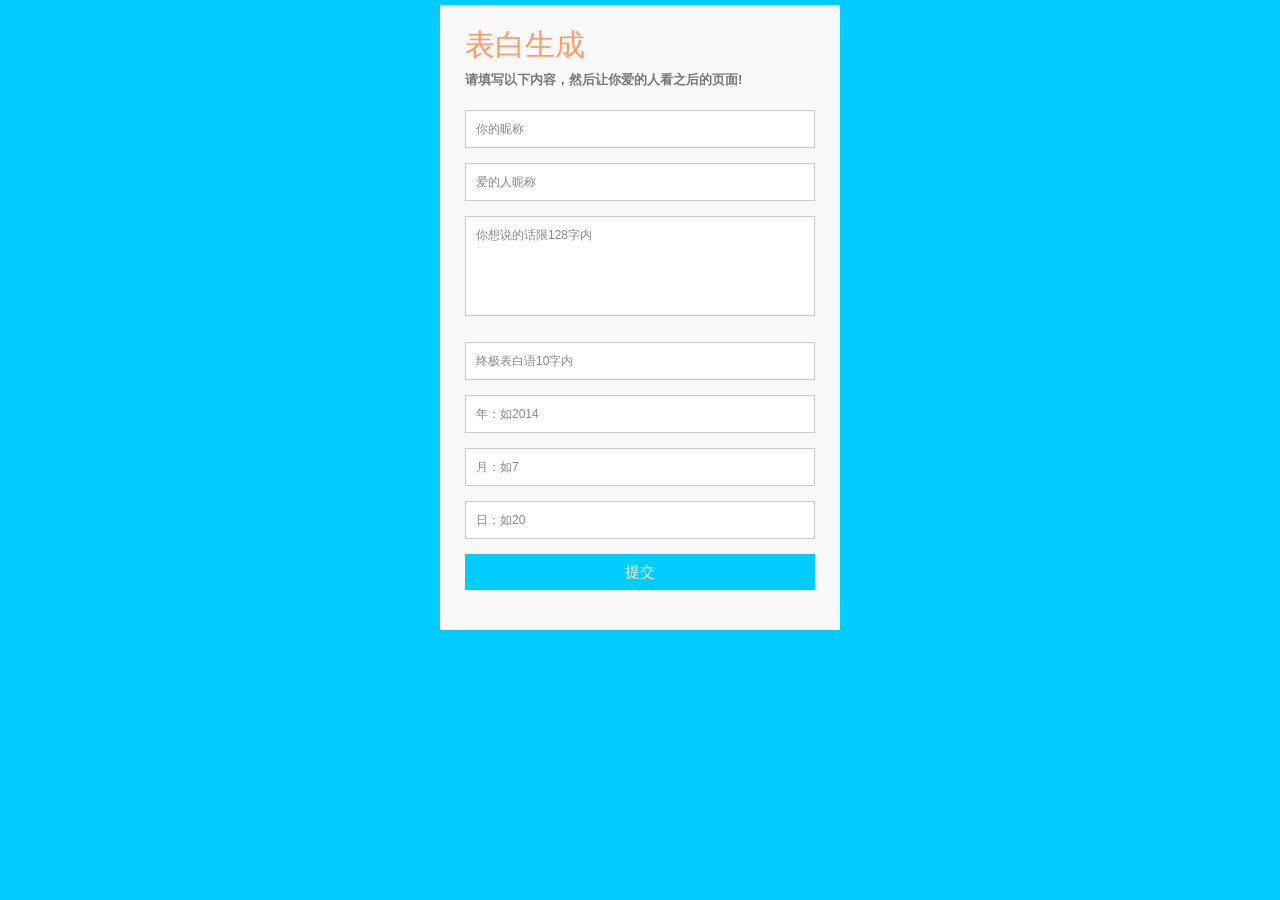
<file: bb/index.html>
<!doctype html>
<html>
<head>
    <meta http-equiv="Content-Type" content="text/html; charset=UTF-8">
    <meta http-equiv="X-UA-Compatible" content="IE=edge">
    <meta name="viewport" content="width=device-width, initial-scale=1">
	<meta name="viewport" content="width=device-width, initial-scale=1.0, minimum-scale=1.0, maximum-scale=1.0, user-scalable=no" >

    <title>表白生成</title>
    <link rel="stylesheet" href="css/index.css" media="screen" type="text/css" />

</head>

<body>

<div class="container">

<form id="contact" action="love.html" method="get">
    <h3>表白生成</h3>
    <h4>请填写以下内容，然后让你爱的人看之后的页面!</h4>
    <fieldset>
        <input placeholder="你的昵称" name="me" type="text" tabindex="1" required>
    </fieldset>
    <fieldset>
        <input placeholder="爱的人昵称" name="you" type="text" tabindex="2" required>
    </fieldset>
    <fieldset>
        <textarea placeholder="你想说的话限128字内" name="yi" tabindex="5" required></textarea>
    </fieldset>
    <fieldset>
        <input placeholder="终极表白语10字内" name="wu" type="text" tabindex="2" required>
    </fieldset>
    <fieldset>
        <input placeholder="年：如2014" name="year" type="text" tabindex="3" required>
    </fieldset>
    <fieldset>
        <input placeholder="月：如7" name="yue" type="text" tabindex="4" required>
    </fieldset>
    <fieldset>
        <input placeholder="日：如20" name="ri" type="text" tabindex="4" required>
    </fieldset>
    <fieldset>
        <button type="submit" id="contact-submit" data-submit="...Sending">提交</button>
    </fieldset>
    <p>
</form>
</file>
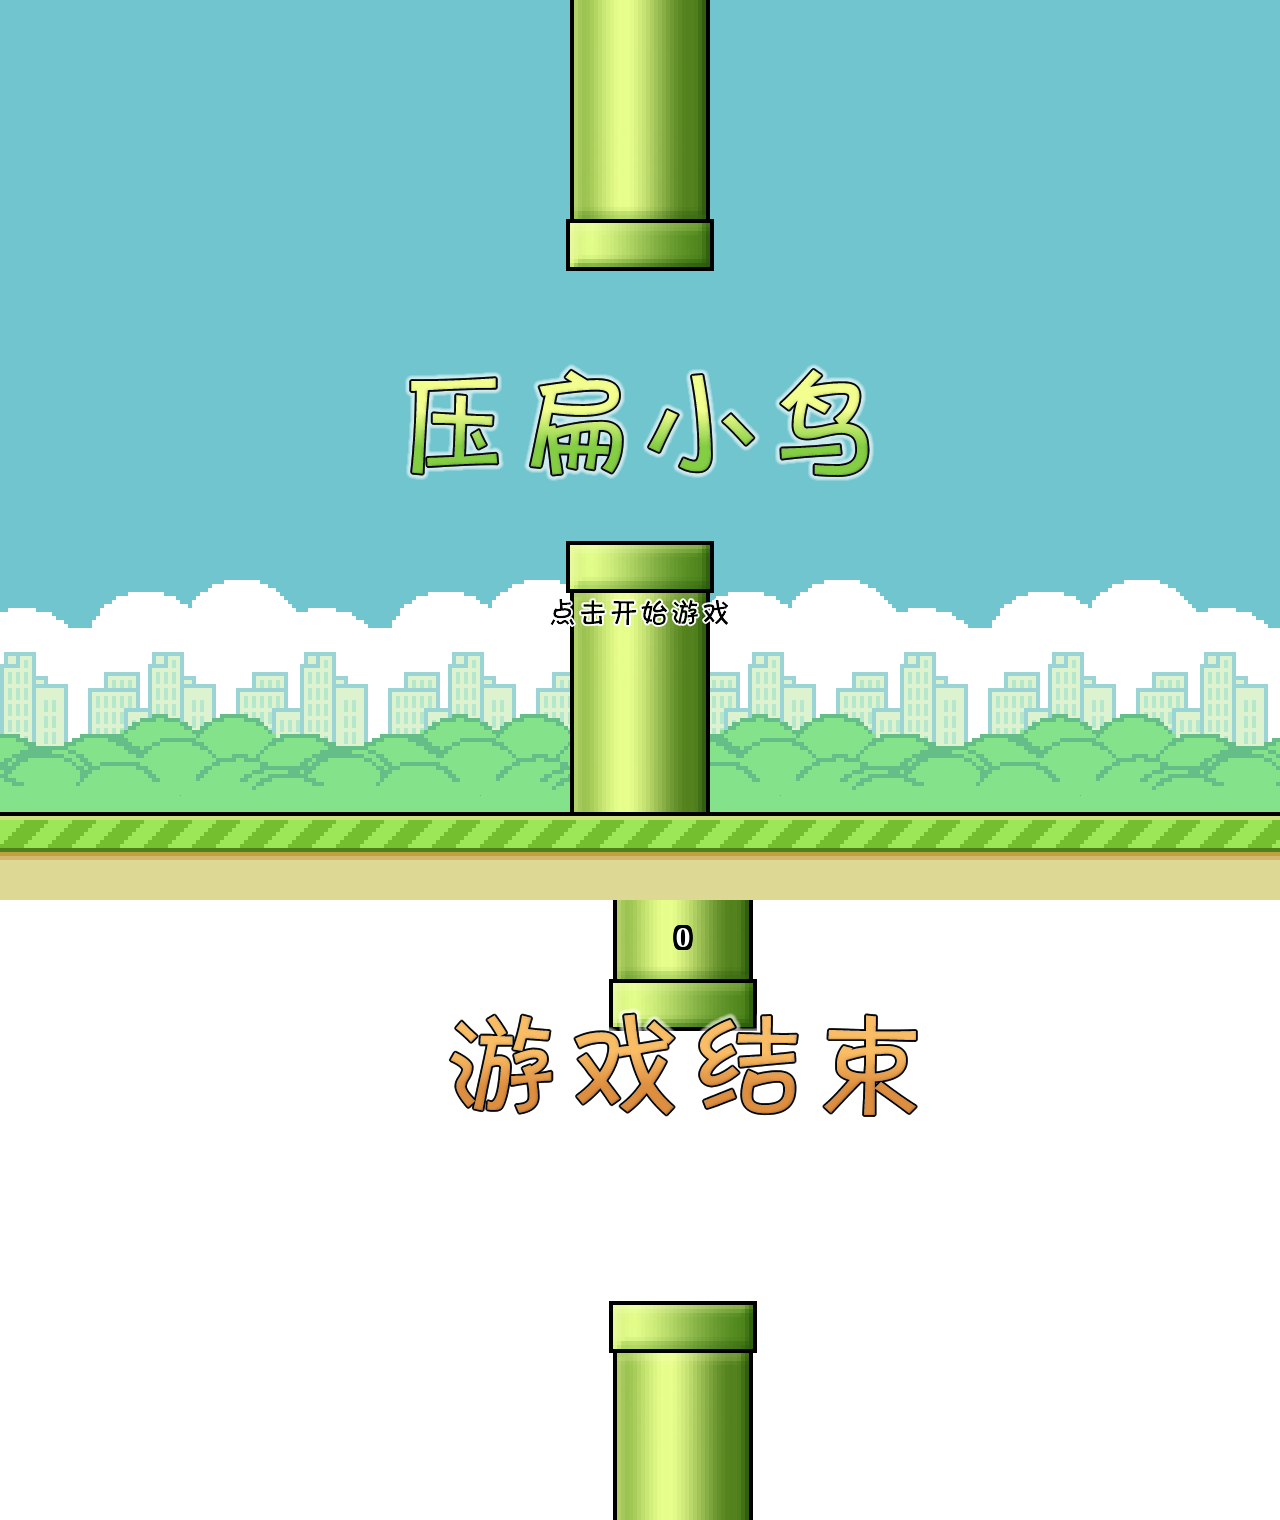
<file: birds/index.html>
<html xmlns="http://www.w3.org/1999/xhtml">
<head>
<meta http-equiv="Content-Type" content="text/html; charset=UTF-8">
<title>压扁小鸟</title>
<meta name="description" content="你恨 flappy bird 吗?你每天晚上对着那个愚蠢的鸟做噩梦吗？ 压扁它们！.">
<meta name="generator" content="DzzOffice.com" />
<meta name="author" content="DzzOffice.com" />
<meta property="og:description" content="你恨 flappy bird 吗?你每天晚上对着那个愚蠢的鸟做噩梦吗？ 压扁它们！.">
<meta property="og:type" content="website">
<meta property="og:title" content="Squishy Bird">
<meta property="og:site_name" content="Squishy Birds">
<meta property="og:image" content="./src/wav/fbthumb.jpg">
<meta name="viewport" content="user-scalable=no, initial-scale=0.5, width=610, height=1024">
<link rel="image_src" href="./src/wav/fbthumb.jpg">
</head>
<body style="margin: 0px; overflow: hidden;-moz-user-select: none;-webkit-user-select: none;user-select: none;"  >
<div id="lgd" style="width: 300px; height: 64px; position: absolute; left: 533px; top: 301px; font-family: Verdana; font-size: 16px; font-weight: bold; text-align: center;">Loading...</div>
<script type="text/javascript" src="./src/squishybird.js"></script>
<div style="overflow: hidden; position: relative; width: 1366px; height: 620px;">
  <canvas width="1366" height="620"></canvas>
  <img src="./src/wav/pipe1.png" width="148" height="1664" style="position: absolute; left: 609px; top: -1533px; z-index: 420;"><img src="./src/wav/pipe2.png" width="148" height="1664" style="position: absolute; left: 609px; top: 400.9999999999999px; z-index: 420;">
  <canvas width="1366" height="88" style="position: absolute; z-index: 31337; left: 0px; top: 532px;"></canvas>
  <canvas width="1366" height="256" style="position: absolute; z-index: 60; left: 0px; top: 276px;"></canvas>
  <canvas width="1366" height="216" style="position: absolute; z-index: 61; left: 0px; top: 316px;"></canvas>
  <img src="./src/wav/logo.png" style="position: absolute; opacity: 0; z-index: 42069; left: 370px; top: 174px; display: none;"><img src="./src/wav/gameover.png" style="position: absolute; opacity: 1; z-index: 42069; left: 370px; top: 93px; display: inline;"><img src="./src/wav/clicktostart.png" style="position: absolute; opacity: 0; z-index: 42070; left: 514px; top: 435px; display: none;">
  <div style="width: 300px; height: 50px; position: absolute; text-align: center; font-family: Verdana; font-weight: bold; font-size: 30px; color: rgb(0, 0, 0); z-index: 88887; -webkit-user-select: none; left: 536px; top: 23px;">0</div>
  <div style="width: 300px; height: 50px; position: absolute; text-align: center; font-family: Verdana; font-weight: bold; font-size: 30px; color: rgb(0, 0, 0); z-index: 88887; -webkit-user-select: none; left: 536px; top: 22px;">0</div>
  <div style="width: 300px; height: 50px; position: absolute; text-align: center; font-family: Verdana; font-weight: bold; font-size: 30px; color: rgb(0, 0, 0); z-index: 88887; -webkit-user-select: none; left: 536px; top: 21px;">0</div>
  <div style="width: 300px; height: 50px; position: absolute; text-align: center; font-family: Verdana; font-weight: bold; font-size: 30px; color: rgb(0, 0, 0); z-index: 88887; -webkit-user-select: none; left: 536px; top: 20px;">0</div>
  <div style="width: 300px; height: 50px; position: absolute; text-align: center; font-family: Verdana; font-weight: bold; font-size: 30px; color: rgb(0, 0, 0); z-index: 88887; -webkit-user-select: none; left: 536px; top: 19px;">0</div>
  <div style="width: 300px; height: 50px; position: absolute; text-align: center; font-family: Verdana; font-weight: bold; font-size: 30px; color: rgb(0, 0, 0); z-index: 88887; -webkit-user-select: none; left: 536px; top: 18px;">0</div>
  <div style="width: 300px; height: 50px; position: absolute; text-align: center; font-family: Verdana; font-weight: bold; font-size: 30px; color: rgb(0, 0, 0); z-index: 88887; -webkit-user-select: none; left: 536px; top: 17px;">0</div>
  <div style="width: 300px; height: 50px; position: absolute; text-align: center; font-family: Verdana; font-weight: bold; font-size: 30px; color: rgb(0, 0, 0); z-index: 88887; -webkit-user-select: none; left: 535px; top: 23px;">0</div>
  <div style="width: 300px; height: 50px; position: absolute; text-align: center; font-family: Verdana; font-weight: bold; font-size: 30px; color: rgb(0, 0, 0); z-index: 88887; -webkit-user-select: none; left: 535px; top: 22px;">0</div>
  <div style="width: 300px; height: 50px; position: absolute; text-align: center; font-family: Verdana; font-weight: bold; font-size: 30px; color: rgb(0, 0, 0); z-index: 88887; -webkit-user-select: none; left: 535px; top: 21px;">0</div>
  <div style="width: 300px; height: 50px; position: absolute; text-align: center; font-family: Verdana; font-weight: bold; font-size: 30px; color: rgb(0, 0, 0); z-index: 88887; -webkit-user-select: none; left: 535px; top: 20px;">0</div>
  <div style="width: 300px; height: 50px; position: absolute; text-align: center; font-family: Verdana; font-weight: bold; font-size: 30px; color: rgb(0, 0, 0); z-index: 88887; -webkit-user-select: none; left: 535px; top: 19px;">0</div>
  <div style="width: 300px; height: 50px; position: absolute; text-align: center; font-family: Verdana; font-weight: bold; font-size: 30px; color: rgb(0, 0, 0); z-index: 88887; -webkit-user-select: none; left: 535px; top: 18px;">0</div>
  <div style="width: 300px; height: 50px; position: absolute; text-align: center; font-family: Verdana; font-weight: bold; font-size: 30px; color: rgb(0, 0, 0); z-index: 88887; -webkit-user-select: none; left: 535px; top: 17px;">0</div>
  <div style="width: 300px; height: 50px; position: absolute; text-align: center; font-family: Verdana; font-weight: bold; font-size: 30px; color: rgb(0, 0, 0); z-index: 88887; -webkit-user-select: none; left: 534px; top: 23px;">0</div>
  <div style="width: 300px; height: 50px; position: absolute; text-align: center; font-family: Verdana; font-weight: bold; font-size: 30px; color: rgb(0, 0, 0); z-index: 88887; -webkit-user-select: none; left: 534px; top: 22px;">0</div>
  <div style="width: 300px; height: 50px; position: absolute; text-align: center; font-family: Verdana; font-weight: bold; font-size: 30px; color: rgb(0, 0, 0); z-index: 88887; -webkit-user-select: none; left: 534px; top: 21px;">0</div>
  <div style="width: 300px; height: 50px; position: absolute; text-align: center; font-family: Verdana; font-weight: bold; font-size: 30px; color: rgb(0, 0, 0); z-index: 88887; -webkit-user-select: none; left: 534px; top: 20px;">0</div>
  <div style="width: 300px; height: 50px; position: absolute; text-align: center; font-family: Verdana; font-weight: bold; font-size: 30px; color: rgb(0, 0, 0); z-index: 88887; -webkit-user-select: none; left: 534px; top: 19px;">0</div>
  <div style="width: 300px; height: 50px; position: absolute; text-align: center; font-family: Verdana; font-weight: bold; font-size: 30px; color: rgb(0, 0, 0); z-index: 88887; -webkit-user-select: none; left: 534px; top: 18px;">0</div>
  <div style="width: 300px; height: 50px; position: absolute; text-align: center; font-family: Verdana; font-weight: bold; font-size: 30px; color: rgb(0, 0, 0); z-index: 88887; -webkit-user-select: none; left: 534px; top: 17px;">0</div>
  <div style="width: 300px; height: 50px; position: absolute; text-align: center; font-family: Verdana; font-weight: bold; font-size: 30px; color: rgb(0, 0, 0); z-index: 88887; -webkit-user-select: none; left: 533px; top: 23px;">0</div>
  <div style="width: 300px; height: 50px; position: absolute; text-align: center; font-family: Verdana; font-weight: bold; font-size: 30px; color: rgb(0, 0, 0); z-index: 88887; -webkit-user-select: none; left: 533px; top: 22px;">0</div>
  <div style="width: 300px; height: 50px; position: absolute; text-align: center; font-family: Verdana; font-weight: bold; font-size: 30px; color: rgb(0, 0, 0); z-index: 88887; -webkit-user-select: none; left: 533px; top: 21px;">0</div>
  <div style="width: 300px; height: 50px; position: absolute; text-align: center; font-family: Verdana; font-weight: bold; font-size: 30px; color: rgb(255, 255, 255); z-index: 88888; -webkit-user-select: none; left: 533px; top: 20px;">0</div>
  <div style="width: 300px; height: 50px; position: absolute; text-align: center; font-family: Verdana; font-weight: bold; font-size: 30px; color: rgb(0, 0, 0); z-index: 88887; -webkit-user-select: none; left: 533px; top: 19px;">0</div>
  <div style="width: 300px; height: 50px; position: absolute; text-align: center; font-family: Verdana; font-weight: bold; font-size: 30px; color: rgb(0, 0, 0); z-index: 88887; -webkit-user-select: none; left: 533px; top: 18px;">0</div>
  <div style="width: 300px; height: 50px; position: absolute; text-align: center; font-family: Verdana; font-weight: bold; font-size: 30px; color: rgb(0, 0, 0); z-index: 88887; -webkit-user-select: none; left: 533px; top: 17px;">0</div>
  <div style="width: 300px; height: 50px; position: absolute; text-align: center; font-family: Verdana; font-weight: bold; font-size: 30px; color: rgb(0, 0, 0); z-index: 88887; -webkit-user-select: none; left: 532px; top: 23px;">0</div>
  <div style="width: 300px; height: 50px; position: absolute; text-align: center; font-family: Verdana; font-weight: bold; font-size: 30px; color: rgb(0, 0, 0); z-index: 88887; -webkit-user-select: none; left: 532px; top: 22px;">0</div>
  <div style="width: 300px; height: 50px; position: absolute; text-align: center; font-family: Verdana; font-weight: bold; font-size: 30px; color: rgb(0, 0, 0); z-index: 88887; -webkit-user-select: none; left: 532px; top: 21px;">0</div>
  <div style="width: 300px; height: 50px; position: absolute; text-align: center; font-family: Verdana; font-weight: bold; font-size: 30px; color: rgb(0, 0, 0); z-index: 88887; -webkit-user-select: none; left: 532px; top: 20px;">0</div>
  <div style="width: 300px; height: 50px; position: absolute; text-align: center; font-family: Verdana; font-weight: bold; font-size: 30px; color: rgb(0, 0, 0); z-index: 88887; -webkit-user-select: none; left: 532px; top: 19px;">0</div>
  <div style="width: 300px; height: 50px; position: absolute; text-align: center; font-family: Verdana; font-weight: bold; font-size: 30px; color: rgb(0, 0, 0); z-index: 88887; -webkit-user-select: none; left: 532px; top: 18px;">0</div>
  <div style="width: 300px; height: 50px; position: absolute; text-align: center; font-family: Verdana; font-weight: bold; font-size: 30px; color: rgb(0, 0, 0); z-index: 88887; -webkit-user-select: none; left: 532px; top: 17px;">0</div>
  <div style="width: 300px; height: 50px; position: absolute; text-align: center; font-family: Verdana; font-weight: bold; font-size: 30px; color: rgb(0, 0, 0); z-index: 88887; -webkit-user-select: none; left: 531px; top: 23px;">0</div>
  <div style="width: 300px; height: 50px; position: absolute; text-align: center; font-family: Verdana; font-weight: bold; font-size: 30px; color: rgb(0, 0, 0); z-index: 88887; -webkit-user-select: none; left: 531px; top: 22px;">0</div>
  <div style="width: 300px; height: 50px; position: absolute; text-align: center; font-family: Verdana; font-weight: bold; font-size: 30px; color: rgb(0, 0, 0); z-index: 88887; -webkit-user-select: none; left: 531px; top: 21px;">0</div>
  <div style="width: 300px; height: 50px; position: absolute; text-align: center; font-family: Verdana; font-weight: bold; font-size: 30px; color: rgb(0, 0, 0); z-index: 88887; -webkit-user-select: none; left: 531px; top: 20px;">0</div>
  <div style="width: 300px; height: 50px; position: absolute; text-align: center; font-family: Verdana; font-weight: bold; font-size: 30px; color: rgb(0, 0, 0); z-index: 88887; -webkit-user-select: none; left: 531px; top: 19px;">0</div>
  <div style="width: 300px; height: 50px; position: absolute; text-align: center; font-family: Verdana; font-weight: bold; font-size: 30px; color: rgb(0, 0, 0); z-index: 88887; -webkit-user-select: none; left: 531px; top: 18px;">0</div>
  <div style="width: 300px; height: 50px; position: absolute; text-align: center; font-family: Verdana; font-weight: bold; font-size: 30px; color: rgb(0, 0, 0); z-index: 88887; -webkit-user-select: none; left: 531px; top: 17px;">0</div>
  <div style="width: 300px; height: 50px; position: absolute; text-align: center; font-family: Verdana; font-weight: bold; font-size: 30px; color: rgb(0, 0, 0); z-index: 88887; -webkit-user-select: none; left: 530px; top: 23px;">0</div>
  <div style="width: 300px; height: 50px; position: absolute; text-align: center; font-family: Verdana; font-weight: bold; font-size: 30px; color: rgb(0, 0, 0); z-index: 88887; -webkit-user-select: none; left: 530px; top: 22px;">0</div>
  <div style="width: 300px; height: 50px; position: absolute; text-align: center; font-family: Verdana; font-weight: bold; font-size: 30px; color: rgb(0, 0, 0); z-index: 88887; -webkit-user-select: none; left: 530px; top: 21px;">0</div>
  <div style="width: 300px; height: 50px; position: absolute; text-align: center; font-family: Verdana; font-weight: bold; font-size: 30px; color: rgb(0, 0, 0); z-index: 88887; -webkit-user-select: none; left: 530px; top: 20px;">0</div>
  <div style="width: 300px; height: 50px; position: absolute; text-align: center; font-family: Verdana; font-weight: bold; font-size: 30px; color: rgb(0, 0, 0); z-index: 88887; -webkit-user-select: none; left: 530px; top: 19px;">0</div>
  <div style="width: 300px; height: 50px; position: absolute; text-align: center; font-family: Verdana; font-weight: bold; font-size: 30px; color: rgb(0, 0, 0); z-index: 88887; -webkit-user-select: none; left: 530px; top: 18px;">0</div>
  <div style="width: 300px; height: 50px; position: absolute; text-align: center; font-family: Verdana; font-weight: bold; font-size: 30px; color: rgb(0, 0, 0); z-index: 88887; -webkit-user-select: none; left: 530px; top: 17px;">0</div>
  <canvas width="150" height="150" style="z-index: 69; position: absolute; left: 880.7973799593747px; top: 288.1699138371274px;"></canvas>
  <canvas width="150" height="150" style="z-index: 69; position: absolute; left: 94.18296936130267px; top: 175.22475277371694px;"></canvas>
  <canvas width="150" height="150" style="z-index: 69; position: absolute; left: 147.39346598794316px; top: 196.6628938429057px;"></canvas>
  <canvas width="150" height="150" style="z-index: 69; position: absolute; left: -235.79706690685066px; top: -486.7269952782424px;"></canvas>
</div>
<audio src="./src/wav/flap.wav"></audio>
<audio src="./src/wav/flap.wav"></audio>
<audio src="./src/wav/flap.wav"></audio>
<audio src="./src/wav/flap.wav"></audio>
<audio src="./src/wav/flap.wav"></audio>
<audio src="./src/wav/slide.wav"></audio>
<audio src="./src/wav/slide.wav"></audio>
<audio src="./src/wav/slide.wav"></audio>
<audio src="./src/wav/clang.wav"></audio>
<audio src="./src/wav/clang.wav"></audio>
<audio src="./src/wav/clang.wav"></audio>
<audio src="./src/wav/coin.wav"></audio>
<audio src="./src/wav/coin.wav"></audio>
<audio src="./src/wav/coin.wav"></audio>
<audio src="./src/wav/coin2.wav"></audio>
<audio src="./src/wav/coin2.wav"></audio>
<audio src="./src/wav/coin2.wav"></audio>
<audio src="./src/wav/coin3.wav"></audio>
<audio src="./src/wav/coin3.wav"></audio>
<audio src="./src/wav/coin3.wav"></audio>
<audio src="./src/wav/coin4.wav"></audio>
<audio src="./src/wav/coin4.wav"></audio>
<audio src="./src/wav/coin4.wav"></audio>
<audio src="./src/wav/kick.wav"></audio>
<audio src="./src/wav/kick.wav"></audio>
<audio src="./src/wav/kick.wav"></audio>
<audio src="./src/wav/kick.wav"></audio>
<audio src="./src/wav/kick.wav"></audio>
<audio src="./src/wav/kick2.wav"></audio>
<audio src="./src/wav/kick2.wav"></audio>
<audio src="./src/wav/kick2.wav"></audio>
<audio src="./src/wav/kick2.wav"></audio>
<audio src="./src/wav/kick2.wav"></audio>
<audio src="./src/wav/kick3.wav"></audio>
<audio src="./src/wav/kick3.wav"></audio>
<audio src="./src/wav/kick3.wav"></audio>
<audio src="./src/wav/kick3.wav"></audio>
<audio src="./src/wav/kick3.wav"></audio>
<audio src="./src/wav/kick4.wav"></audio>
<audio src="./src/wav/kick4.wav"></audio>
<audio src="./src/wav/kick4.wav"></audio>
<audio src="./src/wav/kick4.wav"></audio>
<audio src="./src/wav/kick4.wav"></audio>
<audio src="./src/wav/kick5.wav"></audio>
<audio src="./src/wav/kick5.wav"></audio>
<audio src="./src/wav/kick5.wav"></audio>
<audio src="./src/wav/kick5.wav"></audio>
<audio src="./src/wav/kick5.wav"></audio>
<audio src="./src/wav/squish1.wav"></audio>
<audio src="./src/wav/squish1.wav"></audio>
<audio src="./src/wav/squish1.wav"></audio>
<audio src="./src/wav/squish2.wav"></audio>
<audio src="./src/wav/squish2.wav"></audio>
</body>
</html>
</file>
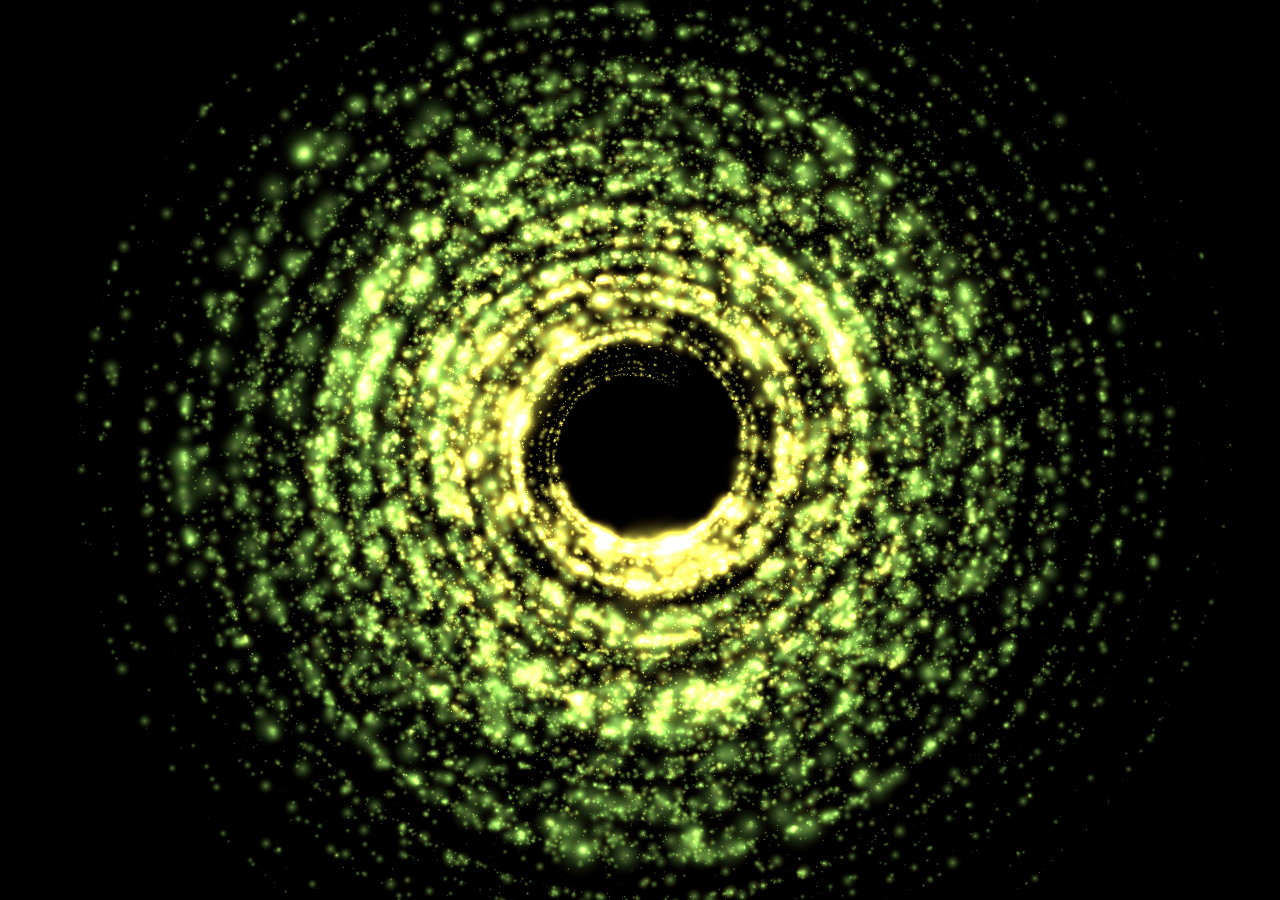
<file: canvas/index.html>
﻿
<html>
<head>
<meta charset="utf-8" />
<title>HTML5 canvas </title>

<style>
body {
  margin: 0;
  padding: 0;
}

#container {
  position: fixed;
}
</style>

</head>
<body>

<script src="js/three.min.js"></script>

<script id="vertexShader" type="x-shader/x-vertex">
    uniform float u_time;
  
    const float spawnrate = .01;
    const float life = 200.;
    const float fadetime = 20.;
    const int octaves = 5;
    const float seed = 43758.5453123;
    const float seed2 = 73156.8473192;
  
    float random(float val) {
      return fract(sin(val) * seed);
    }
  
    vec2 random2(vec2 st, float seed){
        st = vec2( dot(st,vec2(127.1,311.7)),
                  dot(st,vec2(269.5,183.3)) );
        return -1.0 + 2.0*fract(sin(st)*seed);
    }
  
    float random2d(vec2 uv) {
      return fract(
                sin(
                  dot( uv.xy, vec2(12.9898, 78.233) )
                ) * seed);
    }
  
  varying float v_z;
  
  float easeLinear(float time, float begin, float change, float duration)
  {
    return change * time / duration + begin;
  }
  vec2 easeLinear(float time, vec2 begin, vec2 change, float duration)
  {
    return change * time / duration + begin;
  }
      
  void main() {
    vec4 pos = vec4(position,1.0);
    float id = position.z;
    bool emitter = mod(id, 2.) == 0.;
    float rand = random(id);
    float rand1 = random(id + 1.);
    float pointsize = 100. * rand * rand1;
    
    // float spawnrate = spawnrate + (sin(u_time / 10.) + 1.) * .01;
    float time = mod(u_time - id * spawnrate, life);
    float step = time / life;
    bool alive = time >= 0.;
    
    vec2 polar = vec2(0., 0.);
    
    if(alive) {
      if(emitter) {
        // pos.xy = vec2(10. * rand);
        vec2 outerPolar = vec2(30. + sin(u_time / 50.) * 10., 200.);
        polar = easeLinear(time, vec2(sin(u_time / 50.), 100. + sin(u_time / 10.) * 50.), outerPolar, life);
        // polar.x += sin(u_time / 10. * rand) + 1.;
        polar.y += (sin((u_time + 100.) / 10. * rand) + 1.) * (polar.x * 2. + 10.);

        if(time < fadetime) {
          pointsize = easeLinear(time, 0., pointsize, fadetime);
        } else if(time > life - fadetime) {
          pointsize = easeLinear(time - life + fadetime, pointsize, -pointsize, fadetime);
        }
        pointsize *= (sin((u_time + 100.) / 10. * rand1) + 1.);
        pointsize *= cos(polar.x * 1.5 + u_time * .1) * .5 + 1.;
        pos.z = 100.;
      } else {
        // pos.xy = vec2(10. * rand);
        vec2 outerPolar = vec2(30. + sin(u_time / 50.) * 10. + 3.14, 200.);
        polar = easeLinear(time, vec2(sin(u_time / 50.) + 3.14, 100. + cos(u_time / 10.) * 50.), outerPolar, life);
        // polar.x += sin(u_time / 10. * rand) + 1.;
        polar.y += (sin((u_time + 100.) / 10. * rand) + 1.) * (polar.x * 2. + 10.);

        if(time < fadetime) {
          pointsize = easeLinear(time, 0., pointsize, fadetime);
        } else if(time > life - fadetime) {
          pointsize = easeLinear(time - life + fadetime, pointsize, -pointsize, fadetime);
        }
        pointsize *= 1. - (sin((u_time + 100.) / 10. * rand1) + 1.);
        // pointsize *= cos(polar.x * 1.5 + u_time * .1) * .5 + 1.;
        pos.z = 90.;
      }
    }
    
    pos.x += cos(polar.x) * polar.y;
    pos.y += sin(polar.x) * polar.y;
    
    v_z = pos.z / 100. + polar.x / 100.;
    gl_PointSize = pointsize;

    gl_Position = projectionMatrix *
                  modelViewMatrix *
                  pos;
  }
</script>
<script id="fragmentShader" type="x-shader/x-fragment">
    uniform vec2 u_resolution;
    uniform float u_time;
    uniform sampler2D tSprite;
  
    varying float v_z;

    vec3 hsb2rgb( in vec3 c ){
      vec3 rgb = clamp(abs(mod(c.x*6.0+vec3(0.0,4.0,2.0),
                               6.0)-3.0)-1.0,
                       0.0,
                       1.0 );
      rgb = rgb*rgb*(3.0-2.0*rgb);
      return c.z * mix( vec3(1.0), rgb, c.y);
    }
  
    #define TAU 6.28318531
    float starSDF(vec2 st, int V, float s) {
      // st = st*4.-2.;
      float a = atan(st.y, st.x)/TAU;
      float seg = a * float(V);
      a = ((floor(seg) + 0.5)/float(V) + 
          mix(s,-s,step(.5,fract(seg)))) 
          * TAU;
      return abs(dot(vec2(cos(a),sin(a)),
                     st));
    }
  
    void main() {
      vec2 uv = (gl_FragCoord.xy - 0.5 * u_resolution.xy) / u_resolution.y;
      
      float dist;
      
      vec2 pointUV = gl_PointCoord.xy - .5 * v_z / v_z;
      dist = 1. - length(pointUV) * 3.;
      
      vec2 polar = vec2(atan(uv.y, uv.x), length(uv.xy));
      int points = int(dist * 5.);
      
      // gl_FragColor = vec4(hsb2rgb(vec3(polar.y / 3., 1. - v_z * sin(polar.y * u_time / 100.), polar.y * v_z / 10.)), dist);
      gl_FragColor = vec4(
        mix(
          vec3(5.0, 0., 0.), 
          vec3(.8, 1.5, .5), 
          clamp(dist * v_z, 0., 1.)
        ) * 
        dist, 
        smoothstep(0.6, .61 + v_z / 1.5, dist)
      );
      // gl_FragColor *= v_z / 2.;
      // gl_FragColor = vec4(vec3(.8, .8, .5), smoothstep(0.8, .81, dist));
      // gl_FragColor = vec4(v_z / 2.);
      // gl_FragColor = vec4(vec3(dist), dist);
    }
</script>


<div id="container"></div>

<script>
/*
Most of the stuff in here is just bootstrapping. Essentially it's just
setting ThreeJS up so that it renders a flat surface upon which to draw 
the shader. The only thing to see here really is the uniforms sent to 
the shader. Apart from that all of the magic happens in the HTML view
under the fragment shader.
*/

var container = void 0;
var camera = void 0,
    scene = void 0,
    renderer = void 0;
var uniforms = void 0;

function init() {
  container = document.getElementById('container');

  camera = new THREE.PerspectiveCamera(75, window.innerWidth / window.innerHeight, 1, 3000);
  camera.position.z = 600;
  // camera.position.x = -300;
  console.log(camera.lookAt(0, 0, 0));

  scene = new THREE.Scene();

  var geometry = new THREE.Geometry();

  var particleCount = 50000;
  // particleCount = 100;

  for (i = 0; i < particleCount; i++) {

    var vertex = new THREE.Vector3();

    vertex.x = 0;
    vertex.y = 0;
    vertex.z = i;

    geometry.vertices.push(vertex);
  }

  uniforms = {
    u_time: { type: "f", value: -10000.0 },
    u_resolution: { type: "v2", value: new THREE.Vector2() },
    u_mouse: { type: "v2", value: new THREE.Vector2() }
  };

  var material = new THREE.ShaderMaterial({
    uniforms: uniforms,
    vertexShader: document.getElementById('vertexShader').textContent,
    fragmentShader: document.getElementById('fragmentShader').textContent
  });
  material.transparent = true;
  material.blending = THREE.AdditiveBlending;
  material.depthTest = false;

  var mesh = new THREE.Points(geometry, material);
  // var mesh = new THREE.Mesh( geometry, starsMaterial );
  scene.add(mesh);

  renderer = new THREE.WebGLRenderer();
  // renderer.setPixelRatio( window.devicePixelRatio );
  renderer.setPixelRatio(1);

  container.appendChild(renderer.domElement);

  onWindowResize();
  window.addEventListener('resize', onWindowResize, false);

  document.onmousemove = function (e) {

    // camera.position.x = -300 + e.pageX / window.innerWidth * 600;
    // camera.position.y = 300 + e.pageY / window.innerHeight * -600;
    // console.log(camera.lookAt(0,0,0));

    uniforms.u_mouse.value.x = e.pageX;
    uniforms.u_mouse.value.y = e.pageY;
  };
}

function onWindowResize(event) {
  camera.aspect = window.innerWidth / window.innerHeight;
  camera.updateProjectionMatrix();
  renderer.setSize(window.innerWidth, window.innerHeight);
  uniforms.u_resolution.value.x = renderer.domElement.width;
  uniforms.u_resolution.value.y = renderer.domElement.height;
}

function animate() {
  requestAnimationFrame(animate);
  render();
}

function render() {
  uniforms.u_time.value += 0.02;
  renderer.render(scene, camera);
}

init();
animate();
</script>
<div style="text-align:center;">

</div>
</body>
</html>
</file>
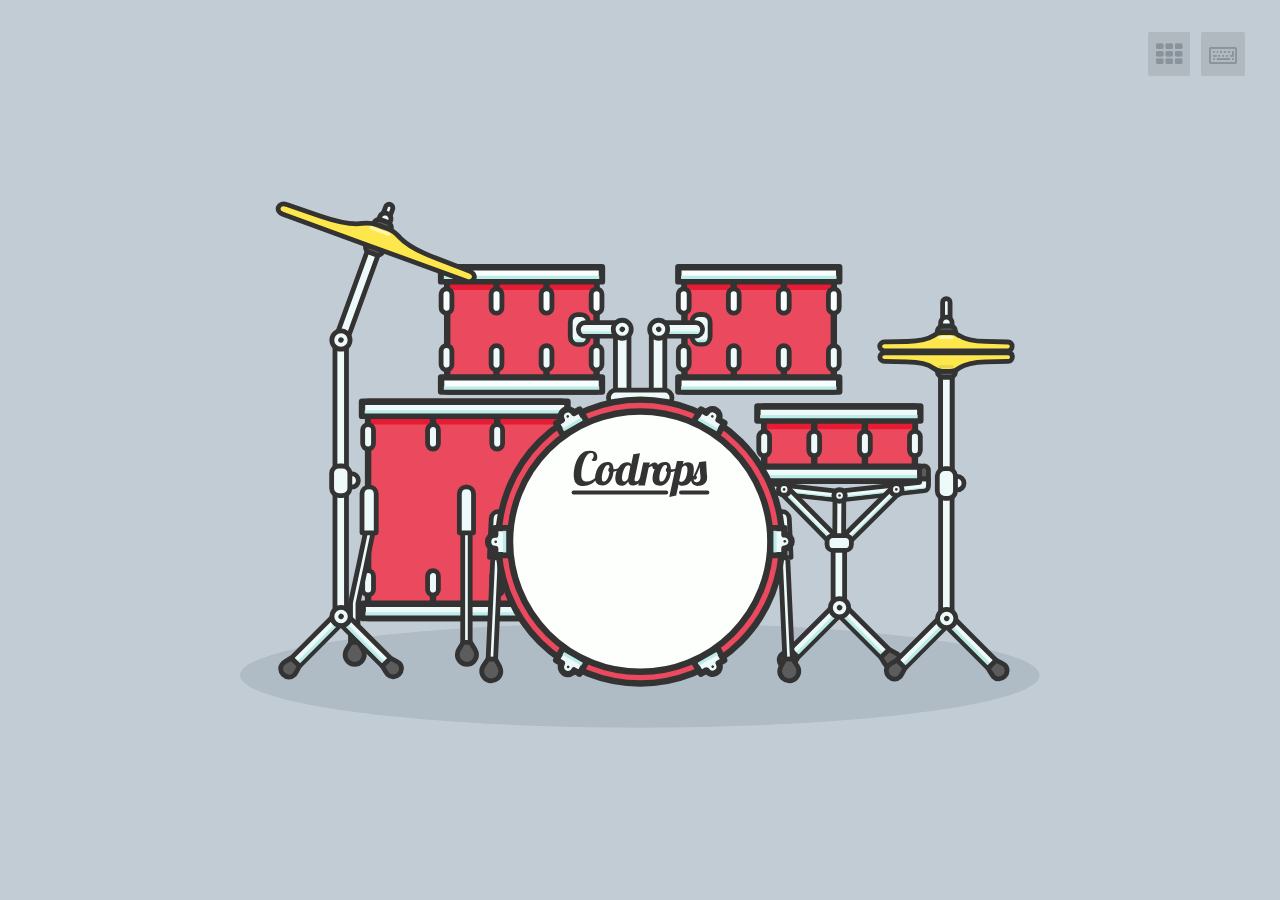
<file: dzdj/index.html>
﻿<!DOCTYPE html>
<html lang="en">
<head>
<meta charset="UTF-8">
<meta http-equiv="X-UA-Compatible" content="IE=edge">
<meta name="viewport" content="width=device-width, initial-scale=1">
<title>Animated SVG Drum Kit</title>

<link rel="stylesheet" type="text/css" href="css/normalize.css">

<!--必要样式-->
<link rel="stylesheet" type="text/css" href="fonts/font-awesome-4.3.0/css/font-awesome.min.css">
<link rel="stylesheet" type="text/css" href="css/styles.css">

<!--[if IE]>
<script src="http://html5shiv.googlecode.com/svn/trunk/html5.js"></script>
<![endif]-->

</head>
<body>

<div class="container">

	<div class="content">
		<div id="container-sequencer" class="container-sequencer collapse">
			<div id="sequencer" class="sequencer">
				<div class="row" data-target-drum="crash">
					<img src="img/crash.png" alt="Crash">
					<label><input type="checkbox"><span></span></label>
					<label><input type="checkbox"><span></span></label>
					<label><input type="checkbox"><span></span></label>
					<label><input type="checkbox"><span></span></label>
					<label><input type="checkbox"><span></span></label>
					<label><input type="checkbox"><span></span></label>
					<label><input type="checkbox"><span></span></label>
					<label><input type="checkbox"><span></span></label>
				</div>
				<div class="row" data-target-drum="hiHat">
					<img src="img/hi-hat.png" alt="Hi hat">
					<label><input type="checkbox"><span></span></label>
					<label><input type="checkbox"><span></span></label>
					<label><input type="checkbox"><span></span></label>
					<label><input type="checkbox"><span></span></label>
					<label><input type="checkbox"><span></span></label>
					<label><input type="checkbox"><span></span></label>
					<label><input type="checkbox"><span></span></label>
					<label><input type="checkbox"><span></span></label>
				</div>
				<div class="row" data-target-drum="snare">
					<img src="img/snare.png" alt="Snare">
					<label><input type="checkbox"><span></span></label>
					<label><input type="checkbox"><span></span></label>
					<label><input type="checkbox"><span></span></label>
					<label><input type="checkbox"><span></span></label>
					<label><input type="checkbox"><span></span></label>
					<label><input type="checkbox"><span></span></label>
					<label><input type="checkbox"><span></span></label>
					<label><input type="checkbox"><span></span></label>
				</div>
				<div class="row" data-target-drum="rightTom">
					<img src="img/right-tom.png" alt="Right tom">
					<label><input type="checkbox"><span></span></label>
					<label><input type="checkbox"><span></span></label>
					<label><input type="checkbox"><span></span></label>
					<label><input type="checkbox"><span></span></label>
					<label><input type="checkbox"><span></span></label>
					<label><input type="checkbox"><span></span></label>
					<label><input type="checkbox"><span></span></label>
					<label><input type="checkbox"><span></span></label>
				</div>
				<div class="row" data-target-drum="leftTom">
					<img src="img/left-tom.png" alt="Left tom">
					<label><input type="checkbox"><span></span></label>
					<label><input type="checkbox"><span></span></label>
					<label><input type="checkbox"><span></span></label>
					<label><input type="checkbox"><span></span></label>
					<label><input type="checkbox"><span></span></label>
					<label><input type="checkbox"><span></span></label>
					<label><input type="checkbox"><span></span></label>
					<label><input type="checkbox"><span></span></label>
				</div>
				<div class="row" data-target-drum="floorTom">
					<img src="img/floor-tom.png" alt="Floor tom">
					<label><input type="checkbox"><span></span></label>
					<label><input type="checkbox"><span></span></label>
					<label><input type="checkbox"><span></span></label>
					<label><input type="checkbox"><span></span></label>
					<label><input type="checkbox"><span></span></label>
					<label><input type="checkbox"><span></span></label>
					<label><input type="checkbox"><span></span></label>
					<label><input type="checkbox"><span></span></label>
				</div>
				<div class="row" data-target-drum="kick">
					<img src="img/kick.png" alt="Kick">
					<label><input type="checkbox"><span></span></label>
					<label><input type="checkbox"><span></span></label>
					<label><input type="checkbox"><span></span></label>
					<label><input type="checkbox"><span></span></label>
					<label><input type="checkbox"><span></span></label>
					<label><input type="checkbox"><span></span></label>
					<label><input type="checkbox"><span></span></label>
					<label><input type="checkbox"><span></span></label>
				</div>
				<div class="sequencer-controls">
					<button id="sequencer-active-btn" class="btn" aria-label="Play"><i class="fa fa-play"></i></button>
					<div class="sequencer-controls-tempo">
						<button id="bpm-decrease-btn" class="btn" aria-label="Decrease bpm"><i class="fa fa-minus"></i></button>
						<input id="bpm-indicator" type="number" min="100" max="300" size="3" value="150" readonly>
						<button id="bpm-increase-btn" class="btn" aria-label="Iecrease bpm"><i class="fa fa-plus"></i></button>
					</div>
				</div>
			</div>
		</div>
		<div id="container-drums" class="container-drums">
			<svg version="1.1" xmlns="http://www.w3.org/2000/svg" viewbox="0 0 1000 790" preserveAspectRatio="xMidYMid meet">
				<g id="Drums">
					<path id="Drum-Shadow" d="M999.77,656.9c0,36.16-223.73,65.48-499.77,65.48S0.23,693.06.23,656.9,224,591.42,500,591.42,999.77,620.65,999.77,656.9Z" transform="translate(-0.23)" fill="#b0bcc5"/>
					<g id="Snare">
						<g id="Snare-Drum">
							<path d="M655.47,320.79H843.88v92.94H655.47V320.79Z" transform="translate(-0.23)" fill="#eb495d" stroke="#333" stroke-linecap="round" stroke-linejoin="round" stroke-width="8"/>
							<path d="M840.5,345.29H658.84" transform="translate(-0.23)" fill="none" stroke="#e61c35" stroke-miterlimit="10" stroke-width="8"/>
							<g>
								<path d="M662.22,375.71a6.76,6.76,0,1,1-13.52,0v-16.9a6.76,6.76,0,1,1,13.52,0v16.9Zm188.42,0a6.76,6.76,0,1,1-13.52,0v-16.9a6.76,6.76,0,1,1,13.52,0v16.9Z" transform="translate(-0.23)" fill="#eefaf9" stroke="#333" stroke-linecap="round" stroke-linejoin="round" stroke-width="6"/>
								<path d="M718,393.45v-11m0-30.42v-11" transform="translate(-0.23)" fill="none" stroke="#333" stroke-linecap="round" stroke-linejoin="round" stroke-width="8"/>
								<path d="M724.75,375.71a6.76,6.76,0,0,1-13.52,0v-16.9a6.76,6.76,0,0,1,13.52,0v16.9Z" transform="translate(-0.23)" fill="#eefaf9" stroke="#333" stroke-linecap="round" stroke-linejoin="round" stroke-width="6"/>
								<g>
									<path d="M781.36,393.45v-11m0-30.42v-11" transform="translate(-0.23)" fill="none" stroke="#333" stroke-linecap="round" stroke-linejoin="round" stroke-width="8"/>
									<path d="M788.12,375.71a6.76,6.76,0,0,1-13.52,0v-16.9a6.76,6.76,0,0,1,13.52,0v16.9Z" transform="translate(-0.23)" fill="#eefaf9" stroke="#333" stroke-linecap="round" stroke-linejoin="round" stroke-width="6"/>
								</g>
							</g>
							<path d="M647,320.79H850.64v17.74H647V320.79Zm0,75.2H850.64v17.74H647V396Z" transform="translate(-0.23)" fill="#eefaf9" stroke="#333" stroke-linecap="round" stroke-linejoin="round" stroke-width="8"/>
							<path d="M650.4,333.46H847.26M650.4,408.66H847.26" transform="translate(-0.23)" fill="none" stroke="#bcece8" stroke-miterlimit="10" stroke-width="4"/>
						</g>
						<g id="Snare-Stand">
							<path d="M741.65,491.46H756v80.27H741.65V491.46Z" transform="translate(-0.23)" fill="#eefaf9" stroke="#333" stroke-linecap="round" stroke-linejoin="round" stroke-width="6"/>
							<g>
								<path d="M811.18,634.25a7.14,7.14,0,0,1-10.22-.08L744.6,577.81a7.17,7.17,0,1,1,10.14-10.14L811.1,624A7.29,7.29,0,0,1,811.18,634.25Z" transform="translate(-0.23)" fill="#eefaf9" stroke="#333" stroke-linecap="round" stroke-linejoin="round" stroke-width="6"/>
								<path d="M804.42,631.55l-56.78-56.78" transform="translate(-0.23)" fill="none" stroke="#bcece8" stroke-miterlimit="10" stroke-width="4"/>
								<path d="M811.52,624.45l-10.14,10.14s5.41,9.13,6.76,10.48c4,4,10.05,3.63,14-.34s4.31-10.05.42-14C821.24,629.52,811.52,624.45,811.52,624.45Z" transform="translate(-0.23)" fill="#5c5c5c" stroke="#333" stroke-linecap="round" stroke-linejoin="round" stroke-width="6"/>
							</g>
							<g>
								<path d="M687.91,634a7.14,7.14,0,0,1,.08-10.22l56.36-56.36a7.17,7.17,0,1,1,10.14,10.14l-56.36,56.36A7.14,7.14,0,0,1,687.91,634Z" transform="translate(-0.23)" fill="#eefaf9" stroke="#333" stroke-linecap="round" stroke-linejoin="round" stroke-width="6"/>
								<path d="M694.84,631.55l54.75-54.84" transform="translate(-0.23)" fill="none" stroke="#bcece8" stroke-miterlimit="10" stroke-width="4"/>
								<path d="M697.63,634.34L687.49,624.2S678.36,629.61,677,631c-4,4-3.63,10.05.34,14s10.05,4.31,14,.42C692.56,644.14,697.63,634.34,697.63,634.34Z" transform="translate(-0.23)" fill="#5c5c5c" stroke="#333" stroke-linecap="round" stroke-linejoin="round" stroke-width="6"/>
							</g>
							<path d="M738.27,572.41a11.41,11.41,0,1,1,11.41,11.41A11.36,11.36,0,0,1,738.27,572.41Z" transform="translate(-0.23)" fill="#eefaf9" stroke="#333" stroke-linecap="round" stroke-linejoin="round" stroke-width="6"/>
							<path d="M751.7,569.62a3.39,3.39,0,1,0,.76,4.73A3.38,3.38,0,0,0,751.7,569.62Z" transform="translate(-0.23)" fill="#333"/>
							<g>
								<path d="M647.86,400.72a5.49,5.49,0,1,0-11,0V411.2h11V400.72Z" transform="translate(-0.23)" fill="#5c5c5c" stroke="#333" stroke-linecap="round" stroke-linejoin="round" stroke-width="6"/>
								<path d="M647.86,415.67V411.2h-11v8.45c0,3,2.11,6,5.15,6.34l103.33,11.49,1-10.9-98.52-10.9h0Z" transform="translate(-0.23)" fill="#eefaf9" stroke="#333" stroke-linecap="round" stroke-linejoin="round" stroke-width="6"/>
								<path d="M642.54,423.53l100.38,11.24,0.17-1.69L640.34,421.59a2.86,2.86,0,0,0,2.2,1.94h0Z" transform="translate(-0.23)" fill="#bcece8"/>
								<g>
									<path d="M860.78,411.2h-11v4.48l-96.91,10.81,1.35,10.9L856.13,426c3-.34,4.73-3.38,4.73-6.34V411.2h-0.08Z" transform="translate(-0.23)" fill="#eefaf9" stroke="#333" stroke-linecap="round" stroke-linejoin="round" stroke-width="6"/>
									<path d="M756.35,432.91l0.17,1.69L856,423.53a2.88,2.88,0,0,0,2.11-1.61Z" transform="translate(-0.23)" fill="#bcece8"/>
									<path d="M860.78,400.72a5.49,5.49,0,1,0-11,0V411.2h11V400.72Z" transform="translate(-0.23)" fill="#5c5c5c" stroke="#333" stroke-linecap="round" stroke-linejoin="round" stroke-width="6"/>
								</g>
								<g>
									<path d="M744,432.3l11,0.06-0.36,63.37-11-.06Z" transform="translate(-0.23)" fill="#eefaf9" stroke="#333" stroke-linecap="round" stroke-linejoin="round" stroke-width="6"/>
									<circle cx="749.44" cy="432.15" r="7.18" fill="#eefaf9" stroke="#333" stroke-linecap="round" stroke-linejoin="round" stroke-width="6"/>
									<circle cx="749.44" cy="432.15" r="1.69" fill="#333"/>
									<g>
										<path d="M823.86,421.84a5.48,5.48,0,0,0-7.77-.08l-70.8,70,7.69,7.77,70.8-70A5.38,5.38,0,0,0,823.86,421.84Z" transform="translate(-0.23)" fill="#eefaf9" stroke="#333" stroke-linecap="round" stroke-linejoin="round" stroke-width="6"/>
										<path d="M815.83,432.32l-54.67,54.07" transform="translate(-0.23)" fill="none" stroke="#bcece8" stroke-miterlimit="10" stroke-width="2"/>
										<circle cx="820.42" cy="424.55" r="7.18" fill="#eefaf9" stroke="#333" stroke-linecap="round" stroke-linejoin="round" stroke-width="6"/>
										<circle cx="820.42" cy="424.55" r="1.69" fill="#333"/>
									</g>
									<g>
										<path d="M676.25,421a5.48,5.48,0,0,0-.08,7.77l70,70.8,7.77-7.69-70-70.8a5.38,5.38,0,0,0-7.69-.08h0Z" transform="translate(-0.23)" fill="#eefaf9" stroke="#333" stroke-linecap="round" stroke-linejoin="round" stroke-width="6"/>
										<path d="M679.71,427.25l58.55,59.14" transform="translate(-0.23)" fill="none" stroke="#bcece8" stroke-miterlimit="10" stroke-width="2"/>
										<circle cx="680.16" cy="424.55" r="7.18" fill="#eefaf9" stroke="#333" stroke-linecap="round" stroke-linejoin="round" stroke-width="6"/>
										<circle cx="680.16" cy="424.55" r="1.69" fill="#333"/>
									</g>
								</g>
								<path d="M764.46,493.24a7.54,7.54,0,0,1-7.52,7.52H741.56a7.54,7.54,0,0,1-7.52-7.52v-3.55a7.54,7.54,0,0,1,7.52-7.52h15.38a7.54,7.54,0,0,1,7.52,7.52v3.55Z" transform="translate(-0.23)" fill="#eefaf9" stroke="#333" stroke-linecap="round" stroke-linejoin="round" stroke-width="6"/>
							</g>
						</g>
					</g>
					<g id="Floor-Tom">
						<g id="Floor-Tom-Drum">
							<path d="M160.34,314.87H402.83V585.25H160.34V314.87Z" transform="translate(-0.23)" fill="#eb495d" stroke="#333" stroke-linecap="round" stroke-linejoin="round" stroke-width="8"/>
							<path d="M399.45,339.38H163.72" transform="translate(-0.23)" fill="none" stroke="#e61c35" stroke-miterlimit="10" stroke-width="8"/>
							<g>
								<path d="M167.1,367.26a6.76,6.76,0,0,1-13.52,0v-16.9a6.76,6.76,0,0,1,13.52,0v16.9Zm242.49,0a6.76,6.76,0,1,1-13.52,0v-16.9a6.76,6.76,0,0,1,13.52,0v16.9Z" transform="translate(-0.23)" fill="#eefaf9" stroke="#333" stroke-linecap="round" stroke-linejoin="round" stroke-width="6"/>
								<path d="M241.45,343.6v-11" transform="translate(-0.23)" fill="none" stroke="#333" stroke-linecap="round" stroke-linejoin="round" stroke-width="8"/>
								<path d="M248.21,367.26a6.76,6.76,0,1,1-13.52,0v-16.9a6.76,6.76,0,0,1,13.52,0v16.9Z" transform="translate(-0.23)" fill="#eefaf9" stroke="#333" stroke-linecap="round" stroke-linejoin="round" stroke-width="6"/>
								<g>
									<path d="M321.72,343.6v-11" transform="translate(-0.23)" fill="none" stroke="#333" stroke-linecap="round" stroke-linejoin="round" stroke-width="8"/>
									<path d="M328.48,367.26a6.76,6.76,0,1,1-13.52,0v-16.9a6.76,6.76,0,0,1,13.52,0v16.9Z" transform="translate(-0.23)" fill="#eefaf9" stroke="#333" stroke-linecap="round" stroke-linejoin="round" stroke-width="6"/>
								</g>
							</g>
							<path d="M152.74,314.87H409.59v17.74H152.74V314.87Z" transform="translate(-0.23)" fill="#eefaf9" stroke="#333" stroke-linecap="round" stroke-linejoin="round" stroke-width="8"/>
							<path d="M156.12,327.55h250.1" transform="translate(-0.23)" fill="none" stroke="#bcece8" stroke-miterlimit="10" stroke-width="4"/>
							<g>
								<g>
									<path d="M409.59,549.76a6.76,6.76,0,1,1-13.52,0v-16.9a6.76,6.76,0,0,1,13.52,0v16.9Zm-242.49,0a6.76,6.76,0,0,1-13.52,0v-16.9a6.76,6.76,0,0,1,13.52,0v16.9Z" transform="translate(-0.23)" fill="#eefaf9" stroke="#333" stroke-linecap="round" stroke-linejoin="round" stroke-width="6"/>
									<path d="M321.72,556.52v11" transform="translate(-0.23)" fill="none" stroke="#333" stroke-linecap="round" stroke-linejoin="round" stroke-width="8"/>
									<path d="M328.48,549.76a6.76,6.76,0,1,1-13.52,0v-16.9a6.76,6.76,0,0,1,13.52,0v16.9Z" transform="translate(-0.23)" fill="#eefaf9" stroke="#333" stroke-linecap="round" stroke-linejoin="round" stroke-width="6"/>
									<g>
										<path d="M241.45,556.52v11" transform="translate(-0.23)" fill="none" stroke="#333" stroke-linecap="round" stroke-linejoin="round" stroke-width="8"/>
										<path d="M248.21,549.76a6.76,6.76,0,1,1-13.52,0v-16.9a6.76,6.76,0,0,1,13.52,0v16.9Z" transform="translate(-0.23)" fill="#eefaf9" stroke="#333" stroke-linecap="round" stroke-linejoin="round" stroke-width="6"/>
									</g>
								</g>
								<path d="M153.58,567.51H410.44v17.74H153.58V567.51Z" transform="translate(-0.23)" fill="#eefaf9" stroke="#333" stroke-linecap="round" stroke-linejoin="round" stroke-width="8"/>
								<path d="M157,580.18h250.1" transform="translate(-0.23)" fill="none" stroke="#bcece8" stroke-miterlimit="10" stroke-width="4"/>
							</g>
						</g>
						<g id="Floor-Tom-Legs">
							<path d="M147.92,521.71l-9.55,44.53v64.38a4.73,4.73,0,0,0,4.65,4.82,4.67,4.67,0,0,0,4.65-4.82V567.25l9.55-44.53,9.38-44.53,3-14-9.21-1.86-12.42,59.4h0Z" transform="translate(-0.23)" fill="#eefaf9" stroke="#333" stroke-linecap="round" stroke-linejoin="round" stroke-width="6"/>
							<path d="M153.92,625l-5.75-9.29h-9.29L133.3,625a11.43,11.43,0,0,0-1.69,6.17,12,12,0,0,0,12,12,12.13,12.13,0,0,0,12-12.17,14.12,14.12,0,0,0-1.69-6h0Z" transform="translate(-0.23)" fill="#5c5c5c" stroke="#333" stroke-linecap="round" stroke-linejoin="round" stroke-width="6"/>
							<path d="M170.48,429.78a8.88,8.88,0,0,0-17.74,0v49h17.74v-49Z" transform="translate(-0.23)" fill="#eefaf9" stroke="#333" stroke-linecap="round" stroke-linejoin="round" stroke-width="6"/>
							<g>
								<path d="M278.63,630.62a4.73,4.73,0,0,0,4.65,4.82,4.67,4.67,0,0,0,4.65-4.82V477.1h-9.29V630.62Z" transform="translate(-0.23)" fill="#eefaf9" stroke="#333" stroke-linecap="round" stroke-linejoin="round" stroke-width="6"/>
								<path d="M294.18,625l-5.75-9.29h-9.29L273.56,625a11.43,11.43,0,0,0-1.69,6.17,12,12,0,0,0,12,12,12.13,12.13,0,0,0,12-12.17,14.12,14.12,0,0,0-1.69-6h0Z" transform="translate(-0.23)" fill="#5c5c5c" stroke="#333" stroke-linecap="round" stroke-linejoin="round" stroke-width="6"/>
								<path d="M292.15,429.78a8.88,8.88,0,0,0-17.74,0v49h17.74v-49Z" transform="translate(-0.23)" fill="#eefaf9" stroke="#333" stroke-linecap="round" stroke-linejoin="round" stroke-width="6"/>
							</g>
							<g>
								<path d="M416,521.71l-12-59.57L395,464l2.87,14,9,44.53,8.79,44.53v63.37a4.73,4.73,0,0,0,4.65,4.82,4.67,4.67,0,0,0,4.65-4.82V566.07L416,521.71h0Z" transform="translate(-0.23)" fill="#eefaf9" stroke="#333" stroke-linecap="round" stroke-linejoin="round" stroke-width="6"/>
								<path d="M431.05,625l-5.75-9.29H416L410.44,625a11.43,11.43,0,0,0-1.69,6.17,12,12,0,0,0,12,12,12.13,12.13,0,0,0,12-12.17,14.12,14.12,0,0,0-1.69-6h0Z" transform="translate(-0.23)" fill="#5c5c5c" stroke="#333" stroke-linecap="round" stroke-linejoin="round" stroke-width="6"/>
								<path d="M392.7,429.78a8.88,8.88,0,0,1,17.74,0v49H392.7v-49Z" transform="translate(-0.23)" fill="#eefaf9" stroke="#333" stroke-linecap="round" stroke-linejoin="round" stroke-width="6"/>
							</g>
						</g>
					</g>
					<g id="Hi-Hat">
						<g id="Hi-Hat-Stand-Top">
							<path d="M887.82,290.37V190.84a4.73,4.73,0,0,0-4.65-4.82,4.67,4.67,0,0,0-4.65,4.82v99.53h9.29Z" transform="translate(-0.23)" fill="#eefaf9" stroke="#333" stroke-linecap="round" stroke-linejoin="round" stroke-width="6"/>
							<path d="M890.35,416.94a6.91,6.91,0,0,1-6.93,6.93H883a6.91,6.91,0,0,1-6.93-6.93V216.19a6.91,6.91,0,0,1,6.93-6.93h0.42a6.91,6.91,0,0,1,6.93,6.93V416.94h0Z" transform="translate(-0.23)" fill="#eefaf9" stroke="#333" stroke-linecap="round" stroke-linejoin="round" stroke-width="6"/>
							<path d="M878.52,249h9.29v65.9h-9.29V249Z" transform="translate(-0.23)" fill="#bcece8"/>
							<path d="M895.08,227.85c0-.84-0.51-0.51-0.51-0.59v-0.42a6.23,6.23,0,0,0-6.51-6.59H879.2c-3.89,0-7.44,2.7-7.44,6.59v0.42c0,0.08.51-.25,0.51,0.59h22.81Z" transform="translate(-0.23)" fill="#5c5c5c" stroke="#333" stroke-linecap="round" stroke-linejoin="round" stroke-width="6"/>
							<g id="Hi-Hat-Top">
								<path d="M960.23,240.27l-27.88-.68c-19.43-.42-27.8-3.8-33.37-7.6v0.17a16.91,16.91,0,0,0-10.73-3.55h-10a17.15,17.15,0,0,0-10.82,3.55v-0.08c-5.58,3.8-14,7.1-33.46,7.52l-28.3.59a5.6,5.6,0,0,0-5.83,5.41v0.08c0,3.13,3,5.66,6.08,5.66H960.4c3.13,0,5-2.53,5-5.66v-0.08a5,5,0,0,0-5.15-5.32h0Z" transform="translate(-0.23)" fill="#fde74c" stroke="#333" stroke-linecap="round" stroke-linejoin="round" stroke-width="6"/>
								<path d="M875.14,234.61h15.21" transform="translate(-0.23)" fill="none" stroke="#fef5b7" stroke-linecap="round" stroke-linejoin="round" stroke-width="4"/>
							</g>
						</g>
						<g id="Hi-Hat-Bottom">
							<path d="M805.78,264.43l27.8,0.68c19.43,0.42,28.05,3.8,33.12,7.6,3.38,2.37,7.52,4.14,11.58,4.14h10a17.51,17.51,0,0,0,10.82-4V272.8c5.58-3.8,14-7.18,33.46-7.69l27.8-.68a5.24,5.24,0,0,0,5.32-5.49v-0.08c0-3.13-1.94-4.9-5-4.9H806.2c-3.13,0-6.08,1.77-6.08,4.9v0.08c-0.17,3.21,2.53,5.49,5.66,5.49h0Z" transform="translate(-0.23)" fill="#fde74c" stroke="#333" stroke-linecap="round" stroke-linejoin="round" stroke-width="6"/>
							<path d="M875.14,270.94h15.21" transform="translate(-0.23)" fill="none" stroke="#bead39" stroke-linecap="round" stroke-linejoin="round" stroke-width="4" opacity="0.3"/>
						</g>
						<g id="Hi-Hat-Stand">
							<path d="M876,276.85h14.36V586.94H876V276.85Z" transform="translate(-0.23)" fill="#eefaf9" stroke="#333" stroke-linecap="round" stroke-linejoin="round" stroke-width="6"/>
							<g>
								<path d="M945,647.77a7.14,7.14,0,0,1-10.22-.08l-56.36-56.36a7.17,7.17,0,1,1,10.14-10.14l56.36,56.36A7.14,7.14,0,0,1,945,647.77Z" transform="translate(-0.23)" fill="#eefaf9" stroke="#333" stroke-linecap="round" stroke-linejoin="round" stroke-width="6"/>
								<path d="M938.34,645.07l-56.78-56.78" transform="translate(-0.23)" fill="none" stroke="#bcece8" stroke-miterlimit="10" stroke-width="4"/>
								<path d="M945.36,638l-10.14,10.14s5.41,9.13,6.76,10.48c4,4,10.05,3.63,14-.34s4.31-10.05.42-14C955.16,643,945.36,638,945.36,638Z" transform="translate(-0.23)" fill="#5c5c5c" stroke="#333" stroke-linecap="round" stroke-linejoin="round" stroke-width="6"/>
							</g>
							<g>
								<path d="M821.83,647.52a7.14,7.14,0,0,1,.08-10.22l56.36-56.36a7.17,7.17,0,1,1,10.14,10.14l-56.36,56.36A7.14,7.14,0,0,1,821.83,647.52Z" transform="translate(-0.23)" fill="#eefaf9" stroke="#333" stroke-linecap="round" stroke-linejoin="round" stroke-width="6"/>
								<path d="M828.76,645.07l54.75-54.84" transform="translate(-0.23)" fill="none" stroke="#bcece8" stroke-miterlimit="10" stroke-width="4"/>
								<path d="M831.55,647.86l-10.14-10.14s-9.13,5.41-10.48,6.76c-4,4-3.63,10.05.34,14s10.05,4.31,14,.42C826.48,657.66,831.55,647.86,831.55,647.86Z" transform="translate(-0.23)" fill="#5c5c5c" stroke="#333" stroke-linecap="round" stroke-linejoin="round" stroke-width="6"/>
							</g>
							<path d="M872.19,585.92a11.41,11.41,0,1,1,11.41,11.41A11.36,11.36,0,0,1,872.19,585.92Z" transform="translate(-0.23)" fill="#eefaf9" stroke="#333" stroke-linecap="round" stroke-linejoin="round" stroke-width="6"/>
							<path d="M885.62,583.14a3.39,3.39,0,1,0,.76,4.73A3.38,3.38,0,0,0,885.62,583.14Z" transform="translate(-0.23)" fill="#333"/>
							<g>
								<circle cx="896.54" cy="416.69" r="8.45" fill="#eefaf9" stroke="#333" stroke-linecap="round" stroke-linejoin="round" stroke-width="6"/>
								<path d="M894.58,426.49a9.23,9.23,0,0,1-9.21,9.21h-4.31a9.23,9.23,0,0,1-9.21-9.21V407.82a9.23,9.23,0,0,1,9.21-9.21h4.31a9.23,9.23,0,0,1,9.21,9.21v18.67Z" transform="translate(-0.23)" fill="#eefaf9" stroke="#333" stroke-linecap="round" stroke-linejoin="round" stroke-width="6"/>
							</g>
							<path d="M872.27,276.85a1.2,1.2,0,0,0-.51-0.17v0.42a7.72,7.72,0,0,0,7.44,7.35h8.87c3.89,0,6.51-3.55,6.51-7.35v-0.42a1.2,1.2,0,0,1,.51.17H872.27Z" transform="translate(-0.23)" fill="#5c5c5c" stroke="#333" stroke-linecap="round" stroke-linejoin="round" stroke-width="6"/>
						</g>
					</g>
					<g id="Main-Kit">
						<g id="Toms">
							<g id="Tom-Rack">
								<path d="M478,215.85a8.51,8.51,0,0,1,8.45,8.62v85.34c0,5.07-16.9,5.07-16.9,0V224.47A8.51,8.51,0,0,1,478,215.85Zm36.33,94V224.47a8.45,8.45,0,1,1,16.9,0v85.34C531.26,314.54,514.36,314.54,514.36,309.81Z" transform="translate(-0.23)" fill="#eefaf9" stroke="#333" stroke-linecap="round" stroke-linejoin="round" stroke-width="6"/>
								<path d="M540.22,309.81a9.27,9.27,0,0,1-9.29,9.29H470.09a9.29,9.29,0,0,1,0-18.59h60.83A9.27,9.27,0,0,1,540.22,309.81Z" transform="translate(-0.23)" fill="#eefaf9" stroke="#333" stroke-linecap="round" stroke-linejoin="round" stroke-width="6"/>
							</g>
							<g id="Tom-Left-All">
								<g id="Tom-Left-Drum">
									<path d="M259.2,146.74H445.93V302.2H259.2V146.74Z" transform="translate(-0.23)" fill="#eb495d" stroke="#333" stroke-linecap="round" stroke-linejoin="round" stroke-width="8"/>
									<path d="M262.58,171.24h180" transform="translate(-0.23)" fill="none" stroke="#e61c35" stroke-miterlimit="10" stroke-width="8"/>
									<g>
										<path d="M265.11,197.43a6.76,6.76,0,0,1-13.52,0v-16.9a6.76,6.76,0,0,1,13.52,0v16.9Zm187.57,0a6.76,6.76,0,1,1-13.52,0v-16.9a6.76,6.76,0,0,1,13.52,0v16.9Z" transform="translate(-0.23)" fill="#f8fdfd" stroke="#333" stroke-linecap="round" stroke-linejoin="round" stroke-width="6"/>
										<path d="M320.88,173.77v-11" transform="translate(-0.23)" fill="#f8fdfd" stroke="#333" stroke-linecap="round" stroke-linejoin="round" stroke-width="8"/>
										<path d="M327.64,197.43a6.76,6.76,0,1,1-13.52,0v-16.9a6.76,6.76,0,0,1,13.52,0v16.9Z" transform="translate(-0.23)" fill="#f8fdfd" stroke="#333" stroke-linecap="round" stroke-linejoin="round" stroke-width="6"/>
										<g>
											<path d="M383.4,173.77v-11" transform="translate(-0.23)" fill="#f8fdfd" stroke="#333" stroke-linecap="round" stroke-linejoin="round" stroke-width="8"/>
											<path d="M390.16,197.43a6.76,6.76,0,1,1-13.52,0v-16.9a6.76,6.76,0,0,1,13.52,0v16.9Z" transform="translate(-0.23)" fill="#f8fdfd" stroke="#333" stroke-linecap="round" stroke-linejoin="round" stroke-width="6"/>
										</g>
									</g>
									<path d="M251.59,146.74H452.68v17.74H251.59V146.74Z" transform="translate(-0.23)" fill="#f8fdfd" stroke="#333" stroke-linecap="round" stroke-linejoin="round" stroke-width="8"/>
									<path d="M449.3,159.41H255" transform="translate(-0.23)" fill="none" stroke="#bcece8" stroke-miterlimit="10" stroke-width="4"/>
									<g>
										<g>
											<path d="M452.68,268.4a6.76,6.76,0,1,1-13.52,0v-16.9a6.76,6.76,0,1,1,13.52,0v16.9Zm-187.57,0a6.76,6.76,0,0,1-13.52,0v-16.9a6.76,6.76,0,0,1,13.52,0v16.9Z" transform="translate(-0.23)" fill="#eefaf9" stroke="#333" stroke-linecap="round" stroke-linejoin="round" stroke-width="6"/>
											<path d="M383.4,275.16v11" transform="translate(-0.23)" fill="#eefaf9" stroke="#333" stroke-linecap="round" stroke-linejoin="round" stroke-width="8"/>
											<path d="M390.16,268.4a6.76,6.76,0,0,1-13.52,0v-16.9a6.76,6.76,0,1,1,13.52,0v16.9Z" transform="translate(-0.23)" fill="#eefaf9" stroke="#333" stroke-linecap="round" stroke-linejoin="round" stroke-width="6"/>
											<g>
												<path d="M320.88,275.16v11" transform="translate(-0.23)" fill="#eefaf9" stroke="#333" stroke-linecap="round" stroke-linejoin="round" stroke-width="8"/>
												<path d="M327.64,268.4a6.76,6.76,0,1,1-13.52,0v-16.9a6.76,6.76,0,1,1,13.52,0v16.9Z" transform="translate(-0.23)" fill="#eefaf9" stroke="#333" stroke-linecap="round" stroke-linejoin="round" stroke-width="6"/>
											</g>
										</g>
										<path d="M251.59,284.46H452.68V302.2H251.59V284.46Z" transform="translate(-0.23)" fill="#f8fdfd" stroke="#333" stroke-linecap="round" stroke-linejoin="round" stroke-width="8"/>
										<path d="M449.3,298H255" transform="translate(-0.23)" fill="none" stroke="#bcece8" stroke-miterlimit="10" stroke-width="4"/>
									</g>
								</g>
								<path d="M435.79,233.85a9.23,9.23,0,0,1-9.21,9.21h-4.31a9.23,9.23,0,0,1-9.21-9.21V215.17a9.23,9.23,0,0,1,9.21-9.21h4.31a9.23,9.23,0,0,1,9.21,9.21v18.67Z" transform="translate(-0.23)" fill="#eefaf9" stroke="#333" stroke-linecap="round" stroke-linejoin="round" stroke-width="6"/>
								<path d="M432.83,237.14h-16a6.68,6.68,0,0,0,5.83,3.38H427A6.58,6.58,0,0,0,432.83,237.14Z" transform="translate(-0.23)" fill="#bcece8"/>
								<path d="M431.65,232.92h45.54c5.07,0,9-3.72,9-8.45A8.16,8.16,0,0,0,478,216H431.65A8.45,8.45,0,1,0,431.65,232.92Z" transform="translate(-0.23)" fill="#eefaf9" stroke="#333" stroke-linecap="round" stroke-linejoin="round" stroke-width="6"/>
								<path d="M483.36,227H426.07a6,6,0,0,0,5.49,3.38h46A6.08,6.08,0,0,0,483.36,227Z" transform="translate(-0.23)" fill="#bcece8"/>
								<circle cx="477.8" cy="224.3" r="11.24" fill="#eefaf9" stroke="#333" stroke-linecap="round" stroke-linejoin="round" stroke-width="6"/>
								<path d="M480.06,221.6a3.39,3.39,0,1,0,.76,4.73A3.38,3.38,0,0,0,480.06,221.6Z" transform="translate(-0.23)" fill="#333"/>
							</g>
							<g id="Tom-Right-All">
								<g id="Tom-Right-Drum">
									<path d="M555.76,146.74H742.49V302.2H555.76V146.74Z" transform="translate(-0.23)" fill="#eb495d" stroke="#333" stroke-linecap="round" stroke-linejoin="round" stroke-width="8"/>
									<path d="M559.14,171.24h180" transform="translate(-0.23)" fill="none" stroke="#e61c35" stroke-miterlimit="10" stroke-width="8"/>
									<g>
										<path d="M561.68,197.43a6.76,6.76,0,0,1-13.52,0v-16.9a6.76,6.76,0,0,1,13.52,0v16.9Zm187.57,0a6.76,6.76,0,1,1-13.52,0v-16.9a6.76,6.76,0,0,1,13.52,0v16.9Z" transform="translate(-0.23)" fill="#f8fdfd" stroke="#333" stroke-linecap="round" stroke-linejoin="round" stroke-width="6"/>
										<path d="M617.44,173.77v-11" transform="translate(-0.23)" fill="#f8fdfd" stroke="#333" stroke-linecap="round" stroke-linejoin="round" stroke-width="8"/>
										<path d="M624.2,197.43a6.76,6.76,0,0,1-13.52,0v-16.9a6.76,6.76,0,0,1,13.52,0v16.9Z" transform="translate(-0.23)" fill="#f8fdfd" stroke="#333" stroke-linecap="round" stroke-linejoin="round" stroke-width="6"/>
										<g>
											<path d="M680,173.77v-11" transform="translate(-0.23)" fill="#f8fdfd" stroke="#333" stroke-linecap="round" stroke-linejoin="round" stroke-width="8"/>
											<path d="M686.73,197.43a6.76,6.76,0,1,1-13.52,0v-16.9a6.76,6.76,0,0,1,13.52,0v16.9Z" transform="translate(-0.23)" fill="#f8fdfd" stroke="#333" stroke-linecap="round" stroke-linejoin="round" stroke-width="6"/>
										</g>
									</g>
									<path d="M548.16,146.74H749.25v17.74H548.16V146.74Z" transform="translate(-0.23)" fill="#f8fdfd" stroke="#333" stroke-linecap="round" stroke-linejoin="round" stroke-width="8"/>
									<path d="M745.87,159.41H551.54" transform="translate(-0.23)" fill="none" stroke="#bcece8" stroke-miterlimit="10" stroke-width="4"/>
									<g>
										<g>
											<path d="M749.25,268.4a6.76,6.76,0,1,1-13.52,0v-16.9a6.76,6.76,0,1,1,13.52,0v16.9Zm-187.57,0a6.76,6.76,0,0,1-13.52,0v-16.9a6.76,6.76,0,0,1,13.52,0v16.9Z" transform="translate(-0.23)" fill="#eefaf9" stroke="#333" stroke-linecap="round" stroke-linejoin="round" stroke-width="6"/>
											<path d="M680,275.16v11" transform="translate(-0.23)" fill="#eefaf9" stroke="#333" stroke-linecap="round" stroke-linejoin="round" stroke-width="8"/>
											<path d="M686.73,268.4a6.76,6.76,0,1,1-13.52,0v-16.9a6.76,6.76,0,1,1,13.52,0v16.9Z" transform="translate(-0.23)" fill="#eefaf9" stroke="#333" stroke-linecap="round" stroke-linejoin="round" stroke-width="6"/>
											<g>
												<path d="M617.44,275.16v11" transform="translate(-0.23)" fill="#eefaf9" stroke="#333" stroke-linecap="round" stroke-linejoin="round" stroke-width="8"/>
												<path d="M624.2,268.4a6.76,6.76,0,1,1-13.52,0v-16.9a6.76,6.76,0,0,1,13.52,0v16.9Z" transform="translate(-0.23)" fill="#eefaf9" stroke="#333" stroke-linecap="round" stroke-linejoin="round" stroke-width="6"/>
											</g>
										</g>
										<path d="M548.16,284.46H749.25V302.2H548.16V284.46Z" transform="translate(-0.23)" fill="#f8fdfd" stroke="#333" stroke-linecap="round" stroke-linejoin="round" stroke-width="8"/>
										<path d="M745.87,298H551.54" transform="translate(-0.23)" fill="none" stroke="#bcece8" stroke-miterlimit="10" stroke-width="4"/>
									</g>
								</g>
								<path d="M587.87,215.09a9.23,9.23,0,0,0-9.21-9.21h-4.31a9.23,9.23,0,0,0-9.21,9.21v18.67a9.23,9.23,0,0,0,9.21,9.21h4.31a9.23,9.23,0,0,0,9.21-9.21V215.09Z" transform="translate(-0.23)" fill="#eefaf9" stroke="#333" stroke-linecap="round" stroke-linejoin="round" stroke-width="6"/>
								<path d="M568.78,237.14h16a6.68,6.68,0,0,1-5.83,3.38h-4.31A6.78,6.78,0,0,1,568.78,237.14Z" transform="translate(-0.23)" fill="#bcece8"/>
								<path d="M570,232.92H523.66a8.31,8.31,0,0,1-8.62-8.45,8.51,8.51,0,0,1,8.62-8.45H570A8.45,8.45,0,1,1,570,232.92Z" transform="translate(-0.23)" fill="#eefaf9" stroke="#333" stroke-linecap="round" stroke-linejoin="round" stroke-width="6"/>
								<path d="M518.25,227h57.29a6,6,0,0,1-5.49,3.38H524a6.16,6.16,0,0,1-5.75-3.38h0Z" transform="translate(-0.23)" fill="#bcece8"/>
								<circle cx="523.34" cy="224.3" r="11.24" fill="#eefaf9" stroke="#333" stroke-linecap="round" stroke-linejoin="round" stroke-width="6"/>
								<path d="M521.63,221.6a3.39,3.39,0,1,1-.76,4.73A3.38,3.38,0,0,1,521.63,221.6Z" transform="translate(-0.23)" fill="#333"/>
							</g>
						</g>
						<g id="Kick">
							<g id="Kick-Stand">
								<path d="M314.29,460.45a8.89,8.89,0,0,1,17.74.84l-2.28,49L312,509.46Zm11.24,49.68L319,651.58a4.68,4.68,0,0,1-4.9,4.56,4.61,4.61,0,0,1-4.39-5l6.51-141.44Z" transform="translate(-0.23)" fill="#eefaf9" stroke="#333" stroke-linecap="round" stroke-linejoin="round" stroke-width="6"/>
								<path d="M304.23,645.24l6.17-9,9.29,0.34,5.15,9.46c1,2.53,1.52,4.06,1.44,6.34a12,12,0,0,1-12.5,11.41,12.19,12.19,0,0,1-11.41-12.67A12.83,12.83,0,0,1,304.23,645.24Z" transform="translate(-0.23)" fill="#5c5c5c" stroke="#333" stroke-linecap="round" stroke-linejoin="round" stroke-width="6"/>
								<g>
									<path d="M686.81,460.45a8.89,8.89,0,0,0-17.74.84l2.28,49,17.74-.84Zm-11.24,49.68,6.51,141.44a4.68,4.68,0,0,0,4.9,4.56,4.61,4.61,0,0,0,4.39-5l-6.51-141.44Z" transform="translate(-0.23)" fill="#eefaf9" stroke="#333" stroke-linecap="round" stroke-linejoin="round" stroke-width="6"/>
									<path d="M696.87,645.24l-6.17-9-9.29.34-5.15,9.46c-1,2.53-1.52,4.06-1.44,6.34a12,12,0,0,0,12.5,11.41,12.19,12.19,0,0,0,11.41-12.67,13.91,13.91,0,0,0-1.86-5.91h0Z" transform="translate(-0.23)" fill="#5c5c5c" stroke="#333" stroke-linecap="round" stroke-linejoin="round" stroke-width="6"/>
								</g>
							</g>
							<g id="Kick-Drum">
								<circle cx="500.28" cy="489.77" r="177.43" fill="#eb495d" stroke="#333" stroke-linecap="round" stroke-linejoin="round" stroke-width="8"/>
								<circle id="Inner-Drum-Wobble" cx="500.28" cy="489.77" r="170" fill="none"/>
								<circle id="Inner-Drum" cx="500.28" cy="489.77" r="162.73" fill="#fdfffc" stroke="#333" stroke-linecap="round" stroke-linejoin="round" stroke-width="8"/>
								<g id="Drum-Logo-Wobble">
									<path d="M454,369.12l-3.63,16.81H451c6,0,10.31-7,10.31-12.67,0-4.06-2.28-7.6-7.94-7.6-11.74,0-19.52,6.59-19.52,17.57a9.43,9.43,0,0,0,1,4.9c-5,0-7.77-1.77-7.77-7,0-9.63,13.35-18.84,25.43-18.84,11.41,0,16.39,5.66,16.39,11.58,0,4.39-2.79,9.46-7.77,12.34,3.8,1.1,5,3.8,5,7.27,0,5.91-3.55,13.86-3.55,18.33a5,5,0,0,0,2.79,4.82,28.5,28.5,0,0,1-7.18,1.27c-4.73,0-5.66-2.45-5.66-4.82,0-4.82,3.8-13.52,3.8-19,0-2.87-1.1-4.9-4.31-4.9a11.75,11.75,0,0,0-2.28.25l-5.83,27.29H433.5l9.89-46Zm74.44,11.15a10.5,10.5,0,0,0-6.25,2.11L525.6,366l-10.73,1.44-8,37.6a17.54,17.54,0,0,0-.42,3.38,7.55,7.55,0,0,1-3.8,1.61c-2.87,0-3.63-1.18-3.63-2.79,0-.68.17-1.69,0.25-2.45l5.24-24.84H494.09l-5.24,24.84a14.42,14.42,0,0,0-.42,2.53c-1.77,1.44-3.63,2.7-5.15,2.7-2.87,0-3.63-1.1-3.63-2.7,0-.68.17-1.69,0.25-2.45L485.13,380H474.74l-5.24,24.84a21.76,21.76,0,0,0-.42,3.8c0,5.41,3.46,7.94,9,7.94,3.13,0,7-2.87,10.39-6.08,0.68,4.22,4,6.08,8.87,6.08,2.79,0,6.25-2.37,9.38-5.15,1.27,4,5.58,5.41,11.49,5.41,12.93,0,19.18-16,19.18-27.38C537.51,385.17,535.32,380.27,528.39,380.27Zm-8.53,31.35c-2.2,0-3.21-.51-3.21-2.7a23.67,23.67,0,0,1,.59-4l4.14-19.43a11.05,11.05,0,0,1,3.89-1c1.77,0,4.14,1,4.14,5.32,0,5.32-3.55,21.8-9.55,21.8h0Zm34.22-31.26-5.32,24.59a7.47,7.47,0,0,0-.34,2.28c0,1.61.76,2.7,3.63,2.7,1.69,0,3.63-1.27,5.49-2.87l5.66-26.7h10.48l-8.87,42c-2.2,10.31-8.36,12.34-13.18,12.34-4.39,0-8.53-3.13-8.53-7.86,0-6.76,5.66-8.87,12.5-10.81l1.1-5c-3.3,3-6.93,5.58-9.8,5.58-5.66,0-9-2.45-9-7.86a20.88,20.88,0,0,1,.42-3.72l5.07-24.59h10.65v-0.08ZM550,428.26c1.44,0,3.38-1.35,4.31-5.66l0.84-4.31c-4.56,1.52-8,3.63-8,7.52C547.06,426.83,548.41,428.26,550,428.26Zm-117.61-2.7H536.33" transform="translate(-0.23)" fill="none"/>
								</g>
								<g id="Codrops">
									<path d="M584.07,408.24a16.5,16.5,0,0,0-.17-1.94,20.94,20.94,0,0,1-.17-2.45c-0.08-.93-0.17-2.11-0.25-3.38s-0.17-3-.25-4.73-0.17-4-.34-6.51l-8.53,1.1c-0.93,2.87-1.86,5.66-3,8.45a70.62,70.62,0,0,1-4.06,8.53,3,3,0,0,0-.84.59,32.87,32.87,0,0,0,.76-4,37.66,37.66,0,0,0,.25-4.22,15.86,15.86,0,0,0-.51-4.31,6.31,6.31,0,0,0-1.52-2.79,5.72,5.72,0,0,0-2.2-1.52,7.43,7.43,0,0,0-2.79-.42,10.53,10.53,0,0,0-3.8.68,14.26,14.26,0,0,0-2.87,1.94l0.93-4.14h-8.28l-2.11,9.63-0.08-.08a11.83,11.83,0,0,1-2.37.51,9.75,9.75,0,0,1-2.2.08h-0.34l-0.51.34v-0.08c0-6.08-2.37-9.21-7.27-9.21a12.47,12.47,0,0,0-5.15,1,14.36,14.36,0,0,0-4,2.7c0-.17-0.08-0.34-0.08-0.51a3.52,3.52,0,0,0-.76-1.35,4.92,4.92,0,0,0-1.27-.93,3.78,3.78,0,0,0-1.69-.34,5,5,0,0,0-1.94.34,16,16,0,0,0-1.77.76,10.76,10.76,0,0,0-1.61,1.1l-1.52,1.27,0.76-3.55h-8.28l-3.89,18.5-0.76,2a13.29,13.29,0,0,1-1,1.61,6.66,6.66,0,0,1-1.27,1,3.16,3.16,0,0,1-1.52.42A3,3,0,0,1,494,414a2,2,0,0,1-.59-1.69,3.47,3.47,0,0,1,.08-0.93,3.59,3.59,0,0,1,.17-0.93l6.59-31-8.36,1.18-2.7,13.18v-0.25a2.73,2.73,0,0,0-1.27-2.11,5.91,5.91,0,0,0-3.63-.84,11.28,11.28,0,0,0-4.56.93A12.12,12.12,0,0,0,476,394a20.15,20.15,0,0,0-2.87,3.63,3.42,3.42,0,0,0-.42.76c-0.08,0-.17.08-0.25,0.08a12.12,12.12,0,0,1-2.37.59,9.75,9.75,0,0,1-2.2.08h-0.34l-0.42.34v-0.08c0-6.08-2.37-9.21-7.35-9.21a12.88,12.88,0,0,0-5.24,1,13.37,13.37,0,0,0-4.06,2.79,18.9,18.9,0,0,0-3,3.89,26.24,26.24,0,0,0-3.13,8.87,28.06,28.06,0,0,0-.34,3.46,13.83,13.83,0,0,1-4,3,13.4,13.4,0,0,1-6.25,1.52,8.15,8.15,0,0,1-3.46-.68,4.54,4.54,0,0,1-2.11-1.86,8.36,8.36,0,0,1-1.1-2.79,16.36,16.36,0,0,1-.25-3.63,51.42,51.42,0,0,1,.42-6.08,45.59,45.59,0,0,1,1.27-6.08,55.52,55.52,0,0,1,1.86-5.66,26.57,26.57,0,0,1,2.45-4.65,15.46,15.46,0,0,1,2.87-3.21,5.16,5.16,0,0,1,3.13-1.18,4.26,4.26,0,0,1,1.61.25,2.57,2.57,0,0,1,1.1.76,2.78,2.78,0,0,1,.59,1.1,6.57,6.57,0,0,1,.17,1.35,5.85,5.85,0,0,1-.25,1.69,6.35,6.35,0,0,1-.59,1.52,4.74,4.74,0,0,1-.84,1.27,4,4,0,0,1-1,.76,3.32,3.32,0,0,0,1.69,1.27,5.68,5.68,0,0,0,1.52.25,4,4,0,0,0,1.86-.42,3.16,3.16,0,0,0,1.27-1.1,3.76,3.76,0,0,0,.68-1.69,16.46,16.46,0,0,0,.17-2.11,7.84,7.84,0,0,0-.76-3.55,6.18,6.18,0,0,0-2-2.37,8.35,8.35,0,0,0-3-1.35,17.9,17.9,0,0,0-3.72-.42,14.35,14.35,0,0,0-5.15.84,15.21,15.21,0,0,0-4.31,2.37,19.71,19.71,0,0,0-3.46,3.55,28.38,28.38,0,0,0-2.7,4.31,41.16,41.16,0,0,0-2,4.82,36.39,36.39,0,0,0-1.35,5,47.5,47.5,0,0,0-.76,4.82,39.11,39.11,0,0,0-.25,4.31,24.79,24.79,0,0,0,.76,6.59,10,10,0,0,0,2.37,4.39,9.83,9.83,0,0,0,3.89,2.45,18.16,18.16,0,0,0,5.58.76,17,17,0,0,0,4.39-.59,19.79,19.79,0,0,0,4.65-1.86,17.32,17.32,0,0,0,4.22-3.3,14.68,14.68,0,0,0,1.1-1.27,7.14,7.14,0,0,0,.42,1.44,6.16,6.16,0,0,0,1.94,2.79,8.31,8.31,0,0,0,3,1.61,12.76,12.76,0,0,0,3.72.51,11.11,11.11,0,0,0,5-1.18,12.45,12.45,0,0,0,4.14-3.46,22,22,0,0,0,3-5.41,30,30,0,0,0,1.52-7.18,21.26,21.26,0,0,0,4.14-1.1,4.12,4.12,0,0,0-.25.59,29.23,29.23,0,0,0-1.18,4.48,25.54,25.54,0,0,0-.42,4.22,12.81,12.81,0,0,0,.68,4.31,8.62,8.62,0,0,0,1.69,2.87,5.9,5.9,0,0,0,2.45,1.61,8.23,8.23,0,0,0,2.87.51,9.65,9.65,0,0,0,2.79-.42,12.38,12.38,0,0,0,2.37-1.18,9.06,9.06,0,0,0,1.86-1.69,10.49,10.49,0,0,0,1.44-1.94,6.18,6.18,0,0,0,1.77,3.72,5.74,5.74,0,0,0,3.8,1.27,11.9,11.9,0,0,0,1.69-.08,9.46,9.46,0,0,0,1.94-.51,15.79,15.79,0,0,0,2.11-1,11.57,11.57,0,0,0,1.94-1.69l-0.68,3.3h8.28l4.56-21.8a14.91,14.91,0,0,1,1.94-1.61,3.72,3.72,0,0,1,2.2-.59,0.66,0.66,0,0,1,.59.25,1.61,1.61,0,0,1,.25.68,3,3,0,0,1,.17.93,4.12,4.12,0,0,0,.34.93,1.73,1.73,0,0,0,.68.68,2.37,2.37,0,0,0,1.27.25h0.34c-0.51,1-.93,2.11-1.35,3.21a22.28,22.28,0,0,0-1.1,4.39,21.76,21.76,0,0,0-.34,3.8,12.65,12.65,0,0,0,.68,4.22,6.16,6.16,0,0,0,1.94,2.79,8.31,8.31,0,0,0,3,1.61,12.76,12.76,0,0,0,3.72.51,11.11,11.11,0,0,0,5-1.18,12.45,12.45,0,0,0,4.14-3.46,22,22,0,0,0,3-5.41,30,30,0,0,0,1.52-7.18,21.24,21.24,0,0,0,4.82-1.35l-6.93,32.78,8.7-2.11,3-14a4.65,4.65,0,0,0,.59.76,3.75,3.75,0,0,0,.93.68,6.33,6.33,0,0,0,1.35.42,11.87,11.87,0,0,0,1.94.17,12.67,12.67,0,0,0,4.9-.93,11.6,11.6,0,0,0,3.72-2.53,11.9,11.9,0,0,0,2.28-3.13,16,16,0,0,0,.42,1.94,7.09,7.09,0,0,0,1.52,2.37,8.24,8.24,0,0,0,2.62,1.69,9.74,9.74,0,0,0,3.72.68c0.76,0,1.61-.08,2.53-0.17a14.94,14.94,0,0,0,2.62-.68,13.46,13.46,0,0,0,2.45-1.27,8.43,8.43,0,0,0,2-1.86,12.32,12.32,0,0,0,1.44-2.53,10.52,10.52,0,0,0,.51-3.38,8.93,8.93,0,0,0,.17-2h0Zm-122.94-9.8a3.5,3.5,0,0,0-.51,1.94,2.89,2.89,0,0,0,.34,1.52,1.58,1.58,0,0,0,1.18.84,35.75,35.75,0,0,1-1,4.73,19.79,19.79,0,0,1-1.61,3.8,9.07,9.07,0,0,1-1.94,2.53,3.36,3.36,0,0,1-2.11.93,5.88,5.88,0,0,1-1.35-.17,2.4,2.4,0,0,1-.93-0.68,3.19,3.19,0,0,1-.51-1.44,16.14,16.14,0,0,1-.17-2.37,22.27,22.27,0,0,1,.25-3.21,26.6,26.6,0,0,1,.76-3.55c0.34-1.18.76-2.37,1.18-3.46a25.68,25.68,0,0,1,1.61-3,11.65,11.65,0,0,1,1.77-2.11,3.19,3.19,0,0,1,2-.76,2.61,2.61,0,0,1,.93.17,1.33,1.33,0,0,1,.59.59,2.82,2.82,0,0,1,.42,1,7.58,7.58,0,0,1,.17,1.52,5,5,0,0,0-1.1,1.18h0Zm24.5,11v0.34a4.39,4.39,0,0,1-.93,2.11,7.57,7.57,0,0,1-1.27,1.52,3.59,3.59,0,0,1-1.44.84,4.2,4.2,0,0,1-1.35.25,3.79,3.79,0,0,1-.93-0.08,2,2,0,0,1-.93-0.51,4.78,4.78,0,0,1-.76-1.35,9.16,9.16,0,0,1-.34-2.53,20.1,20.1,0,0,1,.25-3,28.54,28.54,0,0,1,.76-3.46c0.34-1.18.76-2.28,1.18-3.38a19.34,19.34,0,0,1,1.61-3,9.47,9.47,0,0,1,1.94-2.11,4.09,4.09,0,0,1,2.28-.76,3.75,3.75,0,0,1,1.1.17,4.69,4.69,0,0,1,.68.51,1.7,1.7,0,0,1,.34.68,3.06,3.06,0,0,1,.25.59l-2.45,13.18h0Zm47.4-11a3.5,3.5,0,0,0-.51,1.94,2.89,2.89,0,0,0,.34,1.52,1.58,1.58,0,0,0,1.18.84,35.75,35.75,0,0,1-1,4.73,19.78,19.78,0,0,1-1.61,3.8,9.06,9.06,0,0,1-1.94,2.53,3.36,3.36,0,0,1-2.11.93,5.88,5.88,0,0,1-1.35-.17,2.4,2.4,0,0,1-.93-0.68,3.19,3.19,0,0,1-.51-1.44,16.14,16.14,0,0,1-.17-2.37,22.26,22.26,0,0,1,.25-3.21,26.59,26.59,0,0,1,.76-3.55c0.34-1.18.76-2.37,1.18-3.46a25.67,25.67,0,0,1,1.61-3,11.65,11.65,0,0,1,1.77-2.11,3.19,3.19,0,0,1,2-.76,2.61,2.61,0,0,1,.93.17,1.33,1.33,0,0,1,.59.59,2.82,2.82,0,0,1,.42,1,7.58,7.58,0,0,1,.17,1.52,5,5,0,0,0-1.1,1.18h0Zm26.36,4.14a23.61,23.61,0,0,1-.59,3.38,22.33,22.33,0,0,1-1,3.38,13.18,13.18,0,0,1-1.52,2.87,6.89,6.89,0,0,1-2.11,2,4.82,4.82,0,0,1-2.7.76,2.51,2.51,0,0,1-1.52-.42,1.77,1.77,0,0,1-.68-0.93l3.38-16.05a6.56,6.56,0,0,1,1.86-2.11,3.6,3.6,0,0,1,2-.68,3.79,3.79,0,0,1,.93.08,1.61,1.61,0,0,1,.93.59,5.49,5.49,0,0,1,.76,1.44,10.4,10.4,0,0,1,.34,2.62,12.44,12.44,0,0,1-.08,3h0Zm16,10.14a4.51,4.51,0,0,1-1.1,1.61,4.43,4.43,0,0,1-1.61.93,6.59,6.59,0,0,1-1.86.25,3.22,3.22,0,0,1-2.7-1,5,5,0,0,1-.76-3,1,1,0,0,0,.68.59,3.59,3.59,0,0,0,.93.17,1.8,1.8,0,0,0,1-.25,1.49,1.49,0,0,0,.76-0.68,2,2,0,0,0,.51-0.93,4.24,4.24,0,0,0,.17-1,1.65,1.65,0,0,0-.34-1.18,2.64,2.64,0,0,0-.93-0.76c0.93-1.86,1.86-3.63,2.62-5.41s1.44-3.55,2-5.41c0.08,1.44.25,2.79,0.34,3.89s0.17,2.11.25,3,0.17,1.61.25,2.2,0.08,1.18.17,1.69,0.08,1,.08,1.44v1.44a9.58,9.58,0,0,1-.51,2.53h0Z" transform="translate(-0.23)" fill="#333"/>
									<path d="M533,428.52H417.2m167.29,0h-33" transform="translate(-0.23)" fill="none" stroke="#333" stroke-linecap="round" stroke-miterlimit="10" stroke-width="5"/>
								</g>
								<path d="M319.19,481.07a8.87,8.87,0,1,0,0,17.74v7.86h16.9v-33.8h-16.9v8.2Z" transform="translate(-0.23)" fill="#eefaf9" stroke="#333" stroke-linecap="round" stroke-linejoin="round" stroke-width="8"/>
								<path d="M318.17,490a1.69,1.69,0,1,0,1.69-1.69A1.69,1.69,0,0,0,318.17,490Z" transform="translate(-0.23)" fill="#333"/>
								<path d="M331,503.29v-27" transform="translate(-0.23)" fill="none" stroke="#bcece8" stroke-miterlimit="10" stroke-width="4"/>
								<path d="M402.58,641.94a8.84,8.84,0,1,0,15.29,8.87l6.84,4,8.45-14.62-29.23-16.9-8.45,14.62Z" transform="translate(-0.23)" fill="#eefaf9" stroke="#333" stroke-linecap="round" stroke-linejoin="round" stroke-width="8"/>
								<path d="M409.59,647.77a1.71,1.71,0,0,0,2.28-.59,1.67,1.67,0,0,0-2.87-1.69A1.57,1.57,0,0,0,409.59,647.77Z" transform="translate(-0.23)" fill="#333"/>
								<path d="M427.84,642.87l-23.4-13.52" transform="translate(-0.23)" fill="none" stroke="#bcece8" stroke-miterlimit="10" stroke-width="4"/>
								<g>
									<path d="M583.39,650.73a8.84,8.84,0,0,0,15.29-8.87l6.76-3.89L597,623.35l-29.23,16.9,8.45,14.62,7.18-4.14h0Z" transform="translate(-0.23)" fill="#eefaf9" stroke="#333" stroke-linecap="round" stroke-linejoin="round" stroke-width="8"/>
									<path d="M591.93,647.52a1.67,1.67,0,1,0-2.28-.59A1.68,1.68,0,0,0,591.93,647.52Z" transform="translate(-0.23)" fill="#333"/>
									<path d="M596.74,629.35l-23.49,13.52" transform="translate(-0.23)" fill="none" stroke="#bcece8" stroke-miterlimit="10" stroke-width="4"/>
								</g>
								<g>
									<path d="M680.81,498.48a8.87,8.87,0,1,0,0-17.74v-7.86h-16.9v33.8h16.9v-8.2Z" transform="translate(-0.23)" fill="#eefaf9" stroke="#333" stroke-linecap="round" stroke-linejoin="round" stroke-width="8"/>
									<path d="M682.93,489.44a1.69,1.69,0,1,0-1.69,1.69A1.69,1.69,0,0,0,682.93,489.44Z" transform="translate(-0.23)" fill="#333"/>
									<path d="M669,476.25v27" transform="translate(-0.23)" fill="none" stroke="#bcece8" stroke-miterlimit="10" stroke-width="4"/>
								</g>
								<g>
									<path d="M598.52,337.43a8.84,8.84,0,0,0-15.29-8.87l-6.76-3.89L568,339.29l29.23,16.9,8.45-14.62-7.18-4.14h0Z" transform="translate(-0.23)" fill="#eefaf9" stroke="#333" stroke-linecap="round" stroke-linejoin="round" stroke-width="8"/>
									<path d="M591.5,331.69a1.71,1.71,0,0,0-2.28.59A1.67,1.67,0,1,0,592.1,334,1.66,1.66,0,0,0,591.5,331.69Z" transform="translate(-0.23)" fill="#333"/>
									<path d="M573.42,336.67l23.4,13.52" transform="translate(-0.23)" fill="none" stroke="#bcece8" stroke-miterlimit="10" stroke-width="4"/>
								</g>
								<g>
									<path d="M417.7,328.82a8.84,8.84,0,1,0-15.29,8.87l-6.84,4L404,356.28l29.23-16.9-8.45-14.62Z" transform="translate(-0.23)" fill="#eefaf9" stroke="#333" stroke-linecap="round" stroke-linejoin="round" stroke-width="8"/>
									<path d="M409.09,331.94a1.68,1.68,0,0,0-.59,2.28,1.67,1.67,0,0,0,2.87-1.69A1.64,1.64,0,0,0,409.09,331.94Z" transform="translate(-0.23)" fill="#333"/>
									<path d="M404.27,350.19l23.49-13.52" transform="translate(-0.23)" fill="none" stroke="#bcece8" stroke-miterlimit="10" stroke-width="4"/>
								</g>
							</g>
						</g>
					</g>
					<g id="Crash">
						<g id="Crash-Stand-Top">
							<path d="M173.78,121.64l17.15-47.15a4.64,4.64,0,1,0-8.7-3.21l-17.15,47.15Z" transform="translate(-0.23)" fill="#eefaf9" stroke="#333" stroke-linecap="round" stroke-linejoin="round" stroke-width="6"/>
							<path d="M188.48,88.61a7,7,0,0,0-4.14-9l-0.42-.17a7,7,0,0,0-9,4.14L119.87,235.11l13.52,4.9Z" transform="translate(-0.23)" fill="#eefaf9" stroke="#333" stroke-linecap="round" stroke-linejoin="round" stroke-width="6"/>
							<path d="M157.81,118.6a0.3,0.3,0,0,1-.08.17l-0.17.42a7,7,0,0,0,4.14,9l8.36,3a7,7,0,0,0,9-4.14l0.17-.42c0-.08,0-0.17.08-0.17l-21.46-7.86h0Zm30.92-18.42a0.3,0.3,0,0,1,.08-0.17l0.17-.42a7,7,0,0,0-4.14-9l-8.36-3a7,7,0,0,0-9,4.14l-0.17.42c0,0.08,0,.17-0.08.17l21.46,7.86h0Z" transform="translate(-0.23)" fill="#5c5c5c" stroke="#333" stroke-linecap="round" stroke-linejoin="round" stroke-width="6"/>
							<g id="Crash-Cymbol">
								<path d="M286.91,151.47l-41.15-15.8c-28.64-11-39.63-19.26-46.3-26.61-2.79-2.87-8.28-8-14.28-10.22l-7.35-2.7h-0.17s-5.58-2-7.35-2.7c-6-2.2-13.6-1.77-17.49-1.35-9.89,1.27-23.66.59-52.64-9.38L58.53,68.33c-4.56-1.69-9-.25-10.22,3.3l-0.08.08c-1.27,3.55.93,7.27,5.58,9l114.4,41.65h0.17L282.77,164c4.56,1.69,8.7.25,10.05-3.3l0.08-.08c1-3.55-1.44-7.44-6-9.13h0Z" transform="translate(-0.23)" fill="#fde74c" stroke="#333" stroke-linecap="round" stroke-linejoin="round" stroke-width="6"/>
								<path d="M185.86,105.42l-21.71-7.86" transform="translate(-0.23)" fill="none" stroke="#fef5b7" stroke-linecap="round" stroke-linejoin="round" stroke-width="4"/>
							</g>
						</g>
						<g id="Crash-Stand">
							<path d="M118.94,238H133.3V583.56H118.94V238Z" transform="translate(-0.23)" fill="#eefaf9" stroke="#333" stroke-linecap="round" stroke-linejoin="round" stroke-width="6"/>
							<g>
								<path d="M188,645.24a7.14,7.14,0,0,1-10.22-.08L121.39,588.8a7.17,7.17,0,1,1,10.14-10.14L187.89,635A7.14,7.14,0,0,1,188,645.24Z" transform="translate(-0.23)" fill="#eefaf9" stroke="#333" stroke-linecap="round" stroke-linejoin="round" stroke-width="6"/>
								<path d="M181.3,642.53l-56.78-56.78" transform="translate(-0.23)" fill="none" stroke="#bcece8" stroke-miterlimit="10" stroke-width="4"/>
								<path d="M188.31,635.44l-10.14,10.14s5.41,9.13,6.76,10.48c4,4,10.05,3.63,14-.34s4.31-10.05.42-14C198.11,640.51,188.31,635.44,188.31,635.44Z" transform="translate(-0.23)" fill="#5c5c5c" stroke="#333" stroke-linecap="round" stroke-linejoin="round" stroke-width="6"/>
							</g>
							<g>
								<path d="M64.78,645a7.14,7.14,0,0,1,.08-10.22l56.36-56.36a7.17,7.17,0,1,1,10.14,10.14L75,644.9A7.14,7.14,0,0,1,64.78,645Z" transform="translate(-0.23)" fill="#eefaf9" stroke="#333" stroke-linecap="round" stroke-linejoin="round" stroke-width="6"/>
								<path d="M71.71,642.53l54.75-54.84" transform="translate(-0.23)" fill="none" stroke="#bcece8" stroke-miterlimit="10" stroke-width="4"/>
								<path d="M74.5,645.32L64.36,635.18s-9.13,5.41-10.48,6.76c-4,4-3.63,10.05.34,14s10.05,4.31,14,.42C69.43,655.12,74.5,645.32,74.5,645.32Z" transform="translate(-0.23)" fill="#5c5c5c" stroke="#333" stroke-linecap="round" stroke-linejoin="round" stroke-width="6"/>
							</g>
							<path d="M115.14,583.39a11.41,11.41,0,1,1,11.41,11.41A11.36,11.36,0,0,1,115.14,583.39Z" transform="translate(-0.23)" fill="#eefaf9" stroke="#333" stroke-linecap="round" stroke-linejoin="round" stroke-width="6"/>
							<path d="M128.57,580.6a3.39,3.39,0,1,0,.76,4.73A3.38,3.38,0,0,0,128.57,580.6Z" transform="translate(-0.23)" fill="#333"/>
							<g>
								<circle cx="139.5" cy="413.31" r="8.45" fill="#eefaf9" stroke="#333" stroke-linecap="round" stroke-linejoin="round" stroke-width="6"/>
								<path d="M137.53,423.11a9.23,9.23,0,0,1-9.21,9.21H124a9.23,9.23,0,0,1-9.21-9.21V404.44a9.23,9.23,0,0,1,9.21-9.21h4.31a9.23,9.23,0,0,1,9.21,9.21v18.67Z" transform="translate(-0.23)" fill="#eefaf9" stroke="#333" stroke-linecap="round" stroke-linejoin="round" stroke-width="6"/>
							</g>
							<g>
								<path d="M115,237.82a11.41,11.41,0,1,1,11.41,11.41A11.36,11.36,0,0,1,115,237.82Z" transform="translate(-0.23)" fill="#eefaf9" stroke="#333" stroke-linecap="round" stroke-linejoin="round" stroke-width="6"/>
								<path d="M128.4,235a3.39,3.39,0,1,0,.76,4.73A3.38,3.38,0,0,0,128.4,235Z" transform="translate(-0.23)" fill="#333"/>
							</g>
						</g>
					</g>
				</g>
				<g id="All-Keys" opacity="0.9">
					<g id="Key-66" class="key-wrap">
						<path d="M554.5,779.86A10.17,10.17,0,0,1,544.36,790H454a10.17,10.17,0,0,1-10.14-10.14V689.45A10.17,10.17,0,0,1,454,679.32h90.41a10.17,10.17,0,0,1,10.14,10.14v90.41Z" transform="translate(-0.23)"/>
						<text transform="translate(476.83 753.85)" class="key-text">B</text>
					</g>
					<g id="Key-74" class="key-wrap">
						<path d="M933,779.86A10.17,10.17,0,0,1,922.88,790H832.48a10.17,10.17,0,0,1-10.14-10.14V689.45a10.17,10.17,0,0,1,10.14-10.14h90.41A10.17,10.17,0,0,1,933,689.45v90.41Z" transform="translate(-0.23)"/>
						<text transform="translate(860.77 753.85)" class="key-text">J</text>
					</g>
					<g id="Key-72" class="key-wrap">
						<path d="M799.52,779.86A10.17,10.17,0,0,1,789.39,790H699a10.17,10.17,0,0,1-10.14-10.14V689.45A10.17,10.17,0,0,1,699,679.32h90.41a10.17,10.17,0,0,1,10.14,10.14v90.41Z" transform="translate(-0.23)"/>
						<text transform="translate(720.27 753.85)" class="key-text">H</text>
					</g>
					<g id="Key-71" class="key-wrap">
						<path d="M311.16,779.86A10.17,10.17,0,0,1,301,790H210.61a10.17,10.17,0,0,1-10.14-10.14V689.45a10.17,10.17,0,0,1,10.14-10.14H301a10.17,10.17,0,0,1,10.14,10.14v90.41Z" transform="translate(-0.23)"/>
						<text transform="translate(231.99 753.72)" class="key-text">G</text>
					</g>
					<g id="Key-70" class="key-wrap">
						<path d="M177.66,779.86A10.17,10.17,0,0,1,167.52,790H77.12A10.17,10.17,0,0,1,67,779.86V689.45a10.17,10.17,0,0,1,10.14-10.14h90.41a10.17,10.17,0,0,1,10.14,10.14v90.41Z" transform="translate(-0.23)"/>
						<text transform="translate(103.7 753.85)" class="key-text">F</text>
					</g>
					<g id="Key-89" class="key-wrap">
						<path d="M702.36,100.55a10.17,10.17,0,0,1-10.14,10.14H601.81a10.17,10.17,0,0,1-10.14-10.14V10.14A10.17,10.17,0,0,1,601.81,0h90.41a10.17,10.17,0,0,1,10.14,10.14v90.41Z" transform="translate(-0.23)"/>
						<text transform="translate(627.75 74.53)" class="key-text">Y</text>
					</g>
					<g id="Key-84" class="key-wrap">
						<path d="M406.64,100.55a10.17,10.17,0,0,1-10.14,10.14H306.09A10.17,10.17,0,0,1,296,100.55V10.14A10.17,10.17,0,0,1,306.09,0H396.5a10.17,10.17,0,0,1,10.14,10.14v90.41Z" transform="translate(-0.23)"/>
						<text transform="translate(332.68 74.53)" class="key-text">T</text>
					</g>
				</g>
			</svg>
		</div>
	</div>
	
	<footer class="demo-footer">
		<div class="container-btns">
			<button class="btn btn-tooltip btn-sequencer" id="sequencer-visible-btn" aria-label="Toggle sequencer"><i class="fa fa-th"></i></button>
			<button class="btn btn-tooltip btn-keys" id="keys-btn" aria-label="Toggle keyboard legend"><i class="fa fa-keyboard-o"></i></button>
		</div>
	</footer>
	
</div>
<!-- /container -->
<!-- Audio stuff -->
<audio id="Big-Rack-Tom-Audio" preload="auto">
	<source src="mp3/Big-Rack-Tom.mp3" type="audio/mp3">
</audio>
<audio id="Crash-Audio" preload="auto">
	<source src="mp3/Crash.mp3" type="audio/mp3">
</audio>
<audio id="Floor-Tom-Audio" preload="auto">
	<source src="mp3/Floor-Tom.mp3" type="audio/mp3">
</audio>
<audio id="Hi-Hat-Closed-Audio" preload="auto">
	<source src="mp3/Hi-Hat-Closed.mp3" type="audio/mp3">
</audio>
<audio id="Kick-Audio" preload="auto">
	<source src="mp3/Kick.mp3" type="audio/mp3">
</audio>
<audio id="Small-Rack-Tom-Audio" preload="auto">
	<source src="mp3/Small-Rack-Tom.mp3" type="audio/mp3">
</audio>
<audio id="Snare-Audio" preload="auto">
	<source src="mp3/Snare.mp3" type="audio/mp3">
</audio>

<script src="js/jquery-1.12.1.min.js"></script>
<script src="js/TweenMax.min.js"></script>
<script src="js/script.js"></script>
<div style="text-align:center;">

</div>

</body>
</html>
</file>
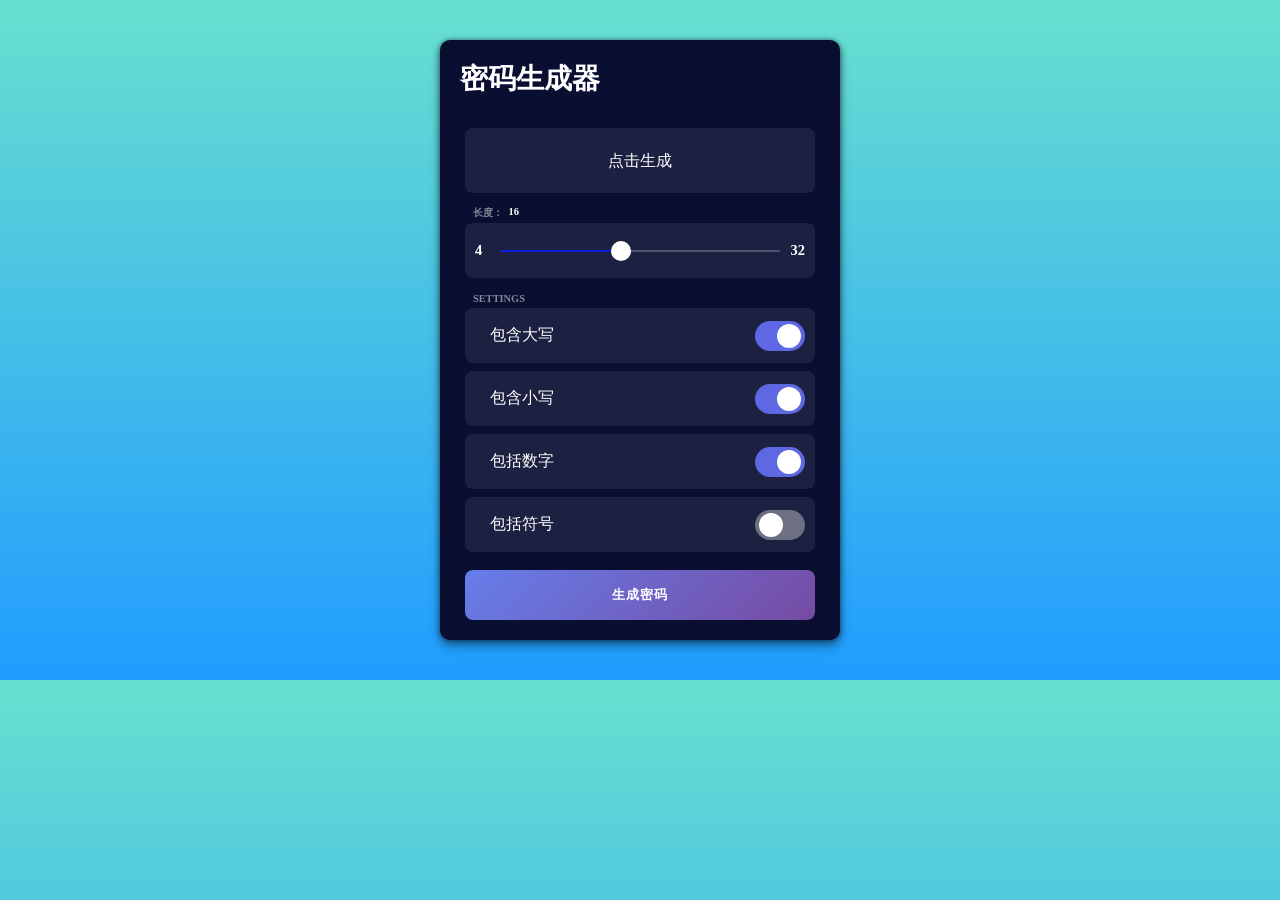
<file: JS随机密码生成器/index.html>
﻿<!DOCTYPE html>
<html lang="en" >
<head>
<meta charset="UTF-8">
<title>js随机密码生成器</title>

<!--图标库-->
<link rel='stylesheet' href='css/font-awesome.min.css'>

<!--字体库-->
<!--<link rel='stylesheet' href='https://fonts.googleapis.com/css?family=Montserrat&amp;display=swap'>-->

<!--主要样式-->
<link rel="stylesheet" href="css/style.css">

</head>
<body>

<div class="container">
	<h2 class="title">密码生成器</h2>
	<div class="result">
		<div class="result__title field-title">生成的密码</div>
		<div class="result__info right">点击复制</div>
		<div class="result__info left">复制</div>
		<div class="result__viewbox" id="result">点击生成</div>
		<button id="copy-btn" style="--x: 0; --y: 0"><i class="far fa-copy"></i></button>
	</div>
	<div class="length range__slider" data-min="4" data-max="32">
		<div class="length__title field-title" data-length='0'>长度：</div>
		<input id="slider" type="range" min="4" max="32" value="16" />
	</div>

	<div class="settings">
		<span class="settings__title field-title">settings</span>
		<div class="setting">
			<input type="checkbox" id="uppercase" checked />
			<label for="uppercase">包含大写</label>
		</div>
		<div class="setting">
			<input type="checkbox" id="lowercase" checked />
			<label for="lowercase">包含小写</label>
		</div>
		<div class="setting">
			<input type="checkbox" id="number" checked />
			<label for="number">包括数字</label>
		</div>
		<div class="setting">
			<input type="checkbox" id="symbol" />
			<label for="symbol">包括符号</label>
		</div>
	</div>

	<button class="btn generate" id="generate">生成密码</button>
</div>

<script  src="js/script.js"></script>
</body>
</html>
</file>
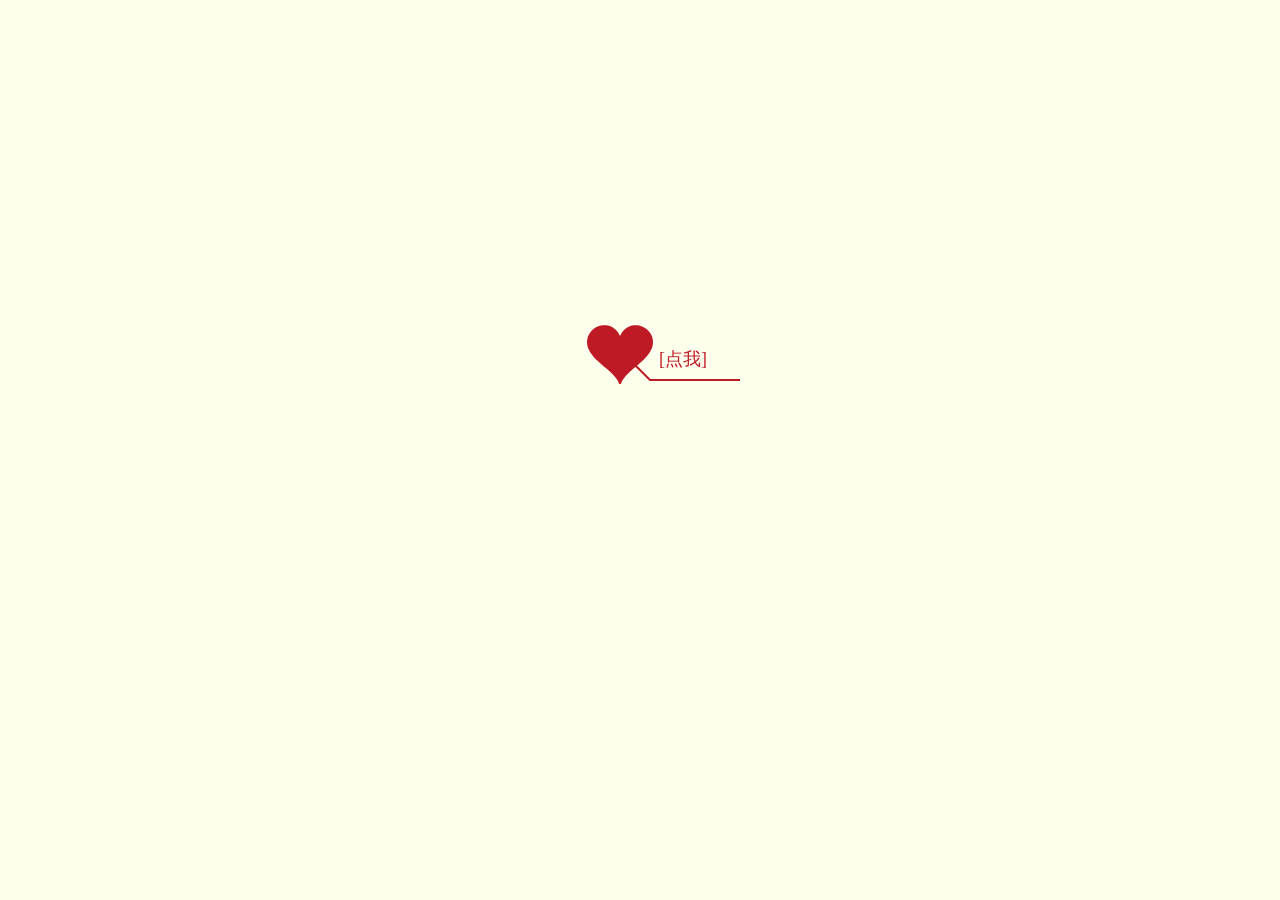
<file: bb/love.html>
<!doctype html> 
<html>
<head>
    <meta http-equiv="Content-Type" content="text/html; charset=UTF-8">
    <meta http-equiv="X-UA-Compatible" content="IE=edge">
    
    <title>😘 亲爱的，你点开看一下~ </title>
    <link type="text/css" rel="stylesheet" href="css/default.css">
    <script type="text/javascript" src="js/jquery.min.js"></script>
    <script type="text/javascript" src="js/jscex.min.js"></script>
    <script type="text/javascript" src="js/jscex-parser.js"></script>
	<style type="text/css">
		
	#bottom-bar {
	  background-color: white;
	  position: fixed;
	  bottom: 0;
	  z-index: 3;
	  display: block;
	  width: 100%;
	  height: 60px;
	  border-top: #dcdef0 1px solid; }
	  #bottom-bar #app-slogan {
		font-size: 1em;
		color: #484b50;
		top: 50%;
		position: absolute;
		-webkit-transform: translateY(-50%);
		transform: translateY(-50%);
		left: 70px; }
	  #bottom-bar p {
		margin-top: 5px;
		font-size: 12px;
		color: #99a0a7; }
	  #bottom-bar a {
		display: block;
		/*outline: none;*/
		border: 1px solid #3d464d;
		border-radius: 3px;
		top: 50%;
		text-align: center;
		position: absolute;
		-webkit-transform: translateY(-50%);
		transform: translateY(-50%);
		font-size: 14px;
		line-height: 30px;
		color: #3d464d;
		width: 86px;
		height: 30px;
		right: 20px;
		text-decoration: none; }


		#icon {
	  left: 15px;
	  background: url("img/ico.png") no-repeat;
	  background-size: 40px auto;
	  height: 40px;
	  width: 40px;
	  position: relative;
	  top: 50%;
	  -webkit-transform: translateY(-50%);
	  transform: translateY(-50%);
	  border-radius: 8px; }
		

	</style>
	
</head>
<body>
    <!-- 背景音乐部分 -->
    <audio id="loveBgm" src="http://music.163.com/song/media/outer/url?id=165340" loop="loop"></audio>  
    
	<div id="main">
		<div id="wrap">
			<div id="text">
				<div id="code">
					<span class="say">亲爱的<span id="name"></span></span><br><br>
                    <span class="say"><span id="fist-say"></span></span><br>
                    <span class="say"> </span><br><br>
                    <span class="say">我想在这里对你说</span><br>
                    <span class="say"> </span><br>
                    <span class="say"><span class="space"></span><span id="last-say"></span></span><br><br>
                    <span class="say space"><span class="space"></span>By  <span id="my-name"></span></span>
				</div>
			</div>
			<div id="clock-box">
				<span style="color:#666666;"><span style="color:#33CC00;">截至今天我们已经</span> 默默走过了</span>
				<div id="clock"></div>
			</div>
			<canvas id="canvas" width="1100" height="680"></canvas>
		</div>
	</div>
	
    <script charset="UTF-8">
    
    function GetQueryString(name)   //获取get参数
    {
        var reg = new RegExp("(^|&)"+ name +"=([^&]*)(&|$)");
        var r = window.location.search.substr(1).match(reg);
        if(r!=null) 
            return decodeURI(r[2]); 
        return null;
    }
    
    $(function(){
        $("#name").text(GetQueryString("you")); //获取对方的名字
        $("#fist-say").text(GetQueryString("yi"));  //获取第一句话
        $("#last-say").text(GetQueryString("wu"));  //获取最终的话
        $("#my-name").text(GetQueryString("me"));   //获取我的名字
    })
		
		
    var lover = {};
    lover.info = {
        name: " [点我]", //点开时爱心桃旁边的字
        year: GetQueryString("year"),     //相遇的年份
        month: GetQueryString("yue"),      //月
        day: GetQueryString("ri"),        //日
        hour: 0,       //小时
        minute: 0,     //分钟
        second: 0,      //秒
        
        debug: false,   //是否开启调试模式（如果选是，则会弹窗提示为什么加载出错）
    }
    </script>
	
    <script type="text/javascript" src="js/jscex-jit.js"></script>
    <script type="text/javascript" src="js/jscex-builderbase.min.js"></script>
    <script type="text/javascript" src="js/jscex-async.min.js"></script>
    <script type="text/javascript" src="js/jscex-async-powerpack.min.js"></script>
    <script type="text/javascript" src="js/functions.js" charset="utf-8"></script>
    <script type="text/javascript" src="js/love.js" charset="utf-8"></script>
    <script type="text/javascript" src="js/canvas.js" charset="utf-8"></script>
<script>
var _hmt = _hmt || [];
(function() {
  var hm = document.createElement("script");
  hm.src = "https://hm.baidu.com/hm.js?a7727c1058f4f3bf30026a96a53ff1e9";
  var s = document.getElementsByTagName("script")[0]; 
  s.parentNode.insertBefore(hm, s);
})();
</script>
</body>
</html>
</file>
<file: bb/css/index.css>
﻿

* {
	margin:0;
	padding:0;
	box-sizing:border-box;
	-webkit-box-sizing:border-box;
	-moz-box-sizing:border-box;
	-webkit-font-smoothing:antialiased;
	-moz-font-smoothing:antialiased;
	-o-font-smoothing:antialiased;
	font-smoothing:antialiased;
	text-rendering:optimizeLegibility;
	font-family:Microsoft Yahei, "Open Sans", Helvetica, Arial, sans-serif;
}

body {
	font-family:Microsoft Yahei, "Open Sans", Helvetica, Arial, sans-serif;
	font-weight:300;
	font-size: 12px;
	line-height:30px;
	color:#777;
	background:#0CF;
}

.container {
	max-width:400px;
	width:100%;
	margin:0 auto;
	position:relative;
}

#contact input[type="text"], #contact input[type="email"], #contact input[type="tel"], #contact input[type="url"], #contact textarea, #contact button[type="submit"] { font:400 12px/16px Microsoft Yahei,"Open Sans", Helvetica, Arial, sans-serif; }

#contact {
	background:#F9F9F9;
	padding:25px;
	margin:5px 0;
}

#contact h3 {
	color: #F96;
	display: block;
	font-size: 30px;
	font-weight: 400;
}

#contact h4 {
	margin:5px 0 15px;
	display:block;
	font-size:13px;
}

fieldset {
	border: medium none !important;
	margin: 0 0 10px;
	min-width: 100%;
	padding: 0;
	width: 100%;
}

#contact input[type="text"], #contact input[type="email"], #contact input[type="tel"], #contact input[type="url"], #contact textarea {
	width:100%;
	border:1px solid #CCC;
	background:#FFF;
	margin:0 0 5px;
	padding:10px;
}

#contact input[type="text"]:hover, #contact input[type="email"]:hover, #contact input[type="tel"]:hover, #contact input[type="url"]:hover, #contact textarea:hover {
	-webkit-transition:border-color 0.3s ease-in-out;
	-moz-transition:border-color 0.3s ease-in-out;
	transition:border-color 0.3s ease-in-out;
	border:1px solid #AAA;
}

#contact textarea {
	height:100px;
	max-width:100%;
  resize:none;
}

#contact button[type="submit"] {
	cursor:pointer;
	width:100%;
	border:none;
	background:#0CF;
	color:#FFF;
	margin:0 0 5px;
	padding:10px;
	font-size:15px;
}

#contact button[type="submit"]:hover {
	background:#09C;
	-webkit-transition:background 0.3s ease-in-out;
	-moz-transition:background 0.3s ease-in-out;
	transition:background-color 0.3s ease-in-out;
}

#contact button[type="submit"]:active { box-shadow:inset 0 1px 3px rgba(0, 0, 0, 0.5); }

#contact input:focus, #contact textarea:focus {
	outline:0;
	border:1px solid #999;
}
::-webkit-input-placeholder {
 color:#888;
}
:-moz-placeholder {
 color:#888;
}
::-moz-placeholder {
 color:#888;
}
:-ms-input-placeholder {
 color:#888;
}
</file>
<file: dzdj/css/styles.css>
*,
*::after,
*::before {
	-webkit-box-sizing: border-box;
	box-sizing: border-box;
}


/*
 * === General Demo Styles ===
 */

body {
	font-family: 'Avenir Next', 'Avenir', 'Helvetica Neue', 'Lato', 'Segoe UI', Helvetica, Arial, sans-serif;
	color: #2d2e36;
	background: #c2ccd4;
	-webkit-font-smoothing: antialiased;
	-moz-osx-font-smoothing: grayscale;
}

a {
	text-decoration: none;
	color: #8e8f9a;
	outline: none;
}

a:hover,
a:focus {
	color: #2d2e36;
	outline: none;
}

audio {
	display: none;
}

/*
 * --- Containers & Layout ---
 */

.container {
	display: -webkit-flex;
	display: -ms-flexbox;
	display: flex;
	-webkit-flex-direction: column;
	-ms-flex-direction: column;
	flex-direction: column;
	overflow: hidden;
	width: 100vw;
	height: 100vh;
}

.content {
	overflow: hidden;
	height: 100vh;
}

.container-drums {
	display: -webkit-flex;
	display: -ms-flexbox;
	display: flex;
	-webkit-align-items: center;
	-ms-flex-align: center;
	align-items: center;
	height: 100%;
	padding: 2em 0 0 0;
	-webkit-transform: translateY(-100%);
	transform: translateY(-100%);
	-webkit-transition: -webkit-transform 0.6s;
	transition: transform 0.6s;
	-webkit-transition-timing-function: cubic-bezier(0.2,1,0.3,1);
	transition-timing-function: cubic-bezier(0.2,1,0.3,1);
}

.screen-sm-hidden {
	-webkit-transform: translateX(0);
	transform: translateX(0);
}

.container-drums svg {
	width: 100%;
	-webkit-tap-highlight-color: rgba(0,0,0,0);
}

.container-drums svg g {
	cursor: pointer;
}

.demo-footer {
	position: absolute;
	z-index: 1000;
	top: 0;
	right: 0;
	display: -webkit-flex;
	display: -ms-flexbox;
	display: flex;
	padding: 2em;
}

.container-sequencer {
	display: -webkit-flex;
	display: -ms-flexbox;
	display: flex;
	-webkit-justify-content: center;
	-ms-flex-pack: center;
	justify-content: center;
	-webkit-align-items: center;
	-ms-flex-align: center;
	align-items: center;
	-webkit-flex: 1;
	-ms-flex: 1;
	flex: 1;
	height: 100%;
	-webkit-transition: -webkit-transform 0.3s;
	transition: transform 0.3s;
}

.container-sequencer.collapse {
	-webkit-transform: translateY(-100%);
	transform: translateY(-100%);
}

/*
 * --- Buttons ---
 */

.btn {
	font-size: 1.65em;
	font-weight: bold;
	line-height: 1;
	width: auto;
	margin: 0 0.125em;
	padding: 0.5rem;
	vertical-align: middle;
	text-decoration: none;
	color: #89939B;
	border: 0;
	border-radius: 2px;
	background: #B0B9C0;
}

.btn:focus,
.btn:hover {
	color: #2d2e36;
	border-color: #2d2e36;
	outline: none;
}

.btn:focus {
	color: #89939B;
}

.btn .fa {
	vertical-align: middle;
}


/*
  * --- Sequencer ---
  */

.sequencer {
	display: -webkit-flex;
	display: -ms-flexbox;
	display: flex;
	-webkit-flex-direction: column;
	-ms-flex-direction: column;
	flex-direction: column;
	-webkit-align-items: center;
	-ms-flex-align: center;
	align-items: center;
	-webkit-transition: opacity 0.3s ease-in-out;
	transition: opacity 0.3s ease-in-out;
}

.row {
	position: relative;
	display: -webkit-flex;
	display: -ms-flexbox;
	display: flex;
	width: 100%;
}

.row:hover {
	z-index: 100;
}

.sequencer-controls {
	display: -webkit-flex;
	display: -ms-flexbox;
	display: flex;
	-webkit-justify-content: space-between;
	-ms-flex-pack: justify;
	justify-content: space-between;
	-webkit-align-items: center;
	-ms-flex-align: center;
	align-items: center;
	width: 100%;
	padding: 10px 0 0 10px;
}

.sequencer label span {
	position: relative;
	display: block;
	width: 5vh;
    height: 5vh;
    margin: 0.5vh;
	border: 2px solid #89939B;
	border-radius: 2px;
	cursor: pointer;
}

.sequencer label input[type=checkbox]:checked ~ span {
	background: #89939B;
}

.sequencer label.active input[type=checkbox]:checked ~ span {
	background: #EB495D;
}

.sequencer label input {
	display: none;
}

.sequencer .active span {
	border-color: #EB495D;
}

.sequencer-controls .btn,
input[type=number] {
	font-size: 1.2rem;
	line-height: 1;
	margin: 5px;
	padding: 0;
	text-align: center;
	border: none;
	background: none;
	-webkit-transition: all 0.5s;
	transition: all 0.5s;
}

input[type=number] {
	border: none;
	-moz-appearance: textfield;
	color: #89939B;
}

input[type=number]::-webkit-inner-spin-button,
input[type=number]::-webkit-outer-spin-button {
	-webkit-appearance: none;
}

.sequencer img {
	position: relative;
	z-index: 10;
	width: 5vh;
	height: 5vh;
	margin: 0.5vh;
	border-radius: 3px;
	-webkit-transition: -webkit-transform 0.2s ease-in-out;
	transition: transform 0.2s ease-in-out;
}

.sequencer img:hover {
	-webkit-transform: scale(2.5);
	transform: scale(2.5);
}


/*
 * --- Keys ---
 */

#All-Keys {
	display: none;
}

.key-wrap {
	fill: #F3F8FC;
}

.key-text {
	font-size: 62px;
	font-weight: bold;
	fill: #B0B9C0;
}

@media (min-width: 700px) {
	.content {
		display: -webkit-flex;
		display: -ms-flexbox;
		display: flex;
		-webkit-justify-content: center;
		-ms-flex-pack: center;
		justify-content: center;
	}
	.container-sequencer {
		-webkit-transition: -webkit-transform 0.6s;
		transition: transform 0.6s;
		-webkit-transition-timing-function: cubic-bezier(0.2,1,0.3,1);
		transition-timing-function: cubic-bezier(0.2,1,0.3,1);
	}
	.container-sequencer.collapse {
		-webkit-transform: translateX(-100%);
		transform: translateX(-100%);
	}
	.container-drums {
		width: 50%;
		-webkit-transform: translateX(-50%);
		transform: translateX(-50%);
	}
	.container-drums svg {
		max-height: 65%;
		-webkit-transform: scale(1.25);
		transform: scale(1.25);
		-webkit-transition: -webkit-transform 0.6s;
		transition: transform 0.6s;
		-webkit-transition-timing-function: cubic-bezier(0.2,1,0.3,1);
		transition-timing-function: cubic-bezier(0.2,1,0.3,1);
	}
	.screen-sm-hidden {
		-webkit-transform: translateX(0);
		transform: translateX(0);
	}
	.screen-sm-hidden svg {
		-webkit-transform: scale(0.85);
		transform: scale(0.85);
	}
	.btn-tooltip {
		position: relative;
	}
	.btn-tooltip::before,
	.btn-tooltip::after {
		position: absolute;
		left: 50%;
		pointer-events: none;
		opacity: 0;
	}
	.btn-tooltip:hover::before,
	.btn-tooltip:hover::after {
		opacity: 1;
		-webkit-transition: opacity 0.3s ease, -webkit-transform 0.3s ease;
		transition: opacity 0.3s ease, transform 0.3s ease;
		-webkit-transition-delay: 0.1s;
		transition-delay: 0.1s;
	}
	.btn-tooltip::before {
		content: '';
		z-index: 1001;
		top: 100%;
		width: 0;
		height: 0;
		margin: 0 0 0 -6px;
		pointer-events: none;
		border: solid transparent;
		border-width: 6px;
		border-color: transparent;
		border-bottom-color: #2d2e36;
		-webkit-transform: translate3d(0, -5px, 0);
		transform: translate3d(0, -5px, 0);
	}
	.btn-tooltip:hover::before {
		-webkit-transform: translate3d(0, 0, 0);
		transform: translate3d(0, 0, 0);
	}
	.btn-tooltip::after {
		content: attr(aria-label);
		font-size: 0.41em;
		font-weight: bold;
		line-height: 1.2;
		z-index: 1000;
		top: 100%;
		margin: 12px 0 0 0;
		padding: 8px 10px;
		letter-spacing: 1px;
		text-transform: uppercase;
		color: #fff;
		border-radius: 3px;
		background: #2d2e36;
		-webkit-transform: translate3d(-50%, -5px, 0);
		transform: translate3d(-50%, -5px, 0);
	}
	.btn-tooltip:hover::after {
		-webkit-transform: translate3d(-50%, 0, 0);
		transform: translate3d(-50%, 0, 0);
	}
}

@media (max-width: 500px) {
	.container-sequencer,
	.container-drums {
		-webkit-align-items: flex-start;
		-ms-flex-align: flex-start;
		align-items: flex-start;
		padding-top: 6em;
	}
	.sequencer img {
		pointer-events: none;
	}
	.btn-keys {
		display: none;
	}
	.demo-footer {
		top: auto;
		bottom: 0;
		padding: 1em;
	}
	.codrops-header {
		padding: 0.5em;
		font-size: 90%;
	}
}
</file>
<file: JS随机密码生成器/css/style.css>
* {
  margin: 0;
  padding: 0;
  box-sizing: border-box;
}

body {
  width: 100%;
  height: 100%;
  background-image: linear-gradient(to top, #209cff 0%, #68e0cf 100%);
  display: flex;
  justify-content: center;
  align-items: center;
}

button {
  border: 0;
  outline: 0;
}

.container {
  margin: 40px 0;
  width: 400px;
  height: 600px;
  padding: 10px 25px;
  background: #0a0e31;
  border-radius: 10px;
  box-shadow: 0 0 5px rgba(0, 0, 0, 0.45), 0 4px 8px rgba(0, 0, 0, 0.35), 0 8px 12px rgba(0, 0, 0, 0.15);
  font-family: "Montserrat";
}
.container h2.title {
  font-size: 1.75rem;
  margin: 10px -5px;
  margin-bottom: 30px;
  color: #fff;
}

.result {
  position: relative;
  width: 100%;
  height: 65px;
  overflow: hidden;
}
.result__info {
  position: absolute;
  bottom: 4px;
  color: #fff;
  font-size: 0.8rem;
  transition: all 150ms ease-in-out;
  transform: translateY(200%);
  opacity: 0;
}
.result__info.right {
  right: 8px;
}
.result__info.left {
  left: 8px;
}
.result__viewbox {
  width: 100%;
  height: 100%;
  background: rgba(255, 255, 255, 0.08);
  border-radius: 8px;
  color: #fff;
  text-align: center;
  line-height: 65px;
}
.result #copy-btn {
  position: absolute;
  top: var(--y);
  left: var(--x);
  width: 38px;
  height: 38px;
  background: #fff;
  border-radius: 50%;
  opacity: 0;
  transform: translate(-50%, -50%) scale(0);
  transition: all 350ms cubic-bezier(0.175, 0.885, 0.32, 1.275);
  cursor: pointer;
  z-index: 2;
}
.result #copy-btn:active {
  box-shadow: 0 0 0 200px rgba(255, 255, 255, 0.08);
}
.result:hover #copy-btn {
  opacity: 1;
  transform: translate(-50%, -50%) scale(1.35);
}

.field-title {
  position: absolute;
  top: -10px;
  left: 8px;
  transform: translateY(-50%);
  font-weight: 800;
  color: rgba(255, 255, 255, 0.5);
  text-transform: uppercase;
  font-size: 0.65rem;
  pointer-events: none;
  user-select: none;
}

.options {
  width: 100%;
  height: auto;
  margin: 50px 0;
}

.range__slider {
  position: relative;
  width: 100%;
  height: calc(65px - 10px);
  display: flex;
  justify-content: center;
  align-items: center;
  background: rgba(255, 255, 255, 0.08);
  border-radius: 8px;
  margin: 30px 0;
}
.range__slider::before, .range__slider::after {
  position: absolute;
  color: #fff;
  font-size: 0.9rem;
  font-weight: bold;
}
.range__slider::before {
  content: attr(data-min);
  left: 10px;
}
.range__slider::after {
  content: attr(data-max);
  right: 10px;
}
.range__slider .length__title::after {
  content: attr(data-length);
  position: absolute;
  right: -16px;
  font-variant-numeric: tabular-nums;
  color: #fff;
}

#slider {
  -webkit-appearance: none;
  width: calc(100% - (70px));
  height: 2px;
  border-radius: 5px;
  background: rgba(255, 255, 255, 0.314);
  outline: none;
  padding: 0;
  margin: 0;
  cursor: pointer;
}
#slider::-webkit-slider-thumb {
  -webkit-appearance: none;
  width: 20px;
  height: 20px;
  border-radius: 50%;
  background: white;
  cursor: pointer;
  transition: all 0.15s ease-in-out;
}
#slider::-webkit-slider-thumb:hover {
  background: #d4d4d4;
  transform: scale(1.2);
}
#slider::-moz-range-thumb {
  width: 20px;
  height: 20px;
  border: 0;
  border-radius: 50%;
  background: white;
  cursor: pointer;
  transition: background 0.15s ease-in-out;
}
#slider::-moz-range-thumb:hover {
  background: #d4d4d4;
}

.settings {
  position: relative;
  height: auto;
  widows: 100%;
  display: flex;
  flex-direction: column;
}
.settings .setting {
  position: relative;
  width: 100%;
  height: calc(65px - 10px);
  background: rgba(255, 255, 255, 0.08);
  border-radius: 8px;
  display: flex;
  align-items: center;
  padding: 10px 25px;
  color: #fff;
  margin-bottom: 8px;
}
.settings .setting input {
  opacity: 0;
  position: absolute;
}
.settings .setting input + label {
  user-select: none;
}
.settings .setting input + label::before, .settings .setting input + label::after {
  content: "";
  position: absolute;
  transition: 150ms cubic-bezier(0.24, 0, 0.5, 1);
  transform: translateY(-50%);
  top: 50%;
  right: 10px;
  cursor: pointer;
}
.settings .setting input + label::before {
  height: 30px;
  width: 50px;
  border-radius: 30px;
  background: rgba(214, 214, 214, 0.434);
}
.settings .setting input + label::after {
  height: 24px;
  width: 24px;
  border-radius: 60px;
  right: 32px;
  background: #fff;
}
.settings .setting input:checked + label:before {
  background: #5d68e2;
  transition: all 150ms cubic-bezier(0, 0, 0, 0.1);
}
.settings .setting input:checked + label:after {
  right: 14px;
}
.settings .setting input:focus + label:before {
  box-shadow: 0 0 0 2px rgba(255, 255, 255, 0.75);
}

.btn.generate {
  user-select: none;
  position: relative;
  width: 100%;
  height: 50px;
  margin: 10px 0;
  border-radius: 8px;
  color: #fff;
  border: none;
  background-image: linear-gradient(135deg, #667eea 0%, #764ba2 100%);
  letter-spacing: 1px;
  font-weight: bold;
  text-transform: uppercase;
  cursor: pointer;
  transition: all 150ms ease;
}
.btn.generate:active {
  transform: translateY(-3%);
  box-shadow: 0 4px 8px rgba(255, 255, 255, 0.08);
}

.support {
  position: fixed;
  right: 10px;
  bottom: 10px;
  padding: 10px;
  display: flex;
}

a {
  margin: 0 20px;
  color: #fff;
  font-size: 2rem;
  transition: all 400ms ease;
}

a:hover {
  color: #222;
}
</file>
<file: bb/css/default.css>
﻿body{margin:0;padding:0;background:#ffe;font-size:14px;font-family:'微软雅黑','宋体',sans-serif;color:#231F20;overflow:auto}
a {color:#000;font-size:14px;}
#main{width:100%;}
#wrap{position:relative;margin:0 auto;width:1100px;height:680px;margin-top:10px;}
#text{width:400px;height:425px;left:60px;top:80px;position:absolute;}
#code{display:none;font-size:16px;}
#clock-box {position:absolute;left:60px;top:550px;font-size:28px;display:none;}
#clock-box a {font-size:28px;text-decoration:none;}
#clock{margin-left:48px;}
#clock .digit {font-size:64px;}
#canvas{margin:0 auto;width:1100px;height:680px;}
#error{margin:0 auto;text-align:center;margin-top:100px;display:none;}
.hand{cursor:pointer;}
.say{margin-left: 5px;font-size: 24px;color:#FF0000;}
.space{margin-right:40px;}
</file>
